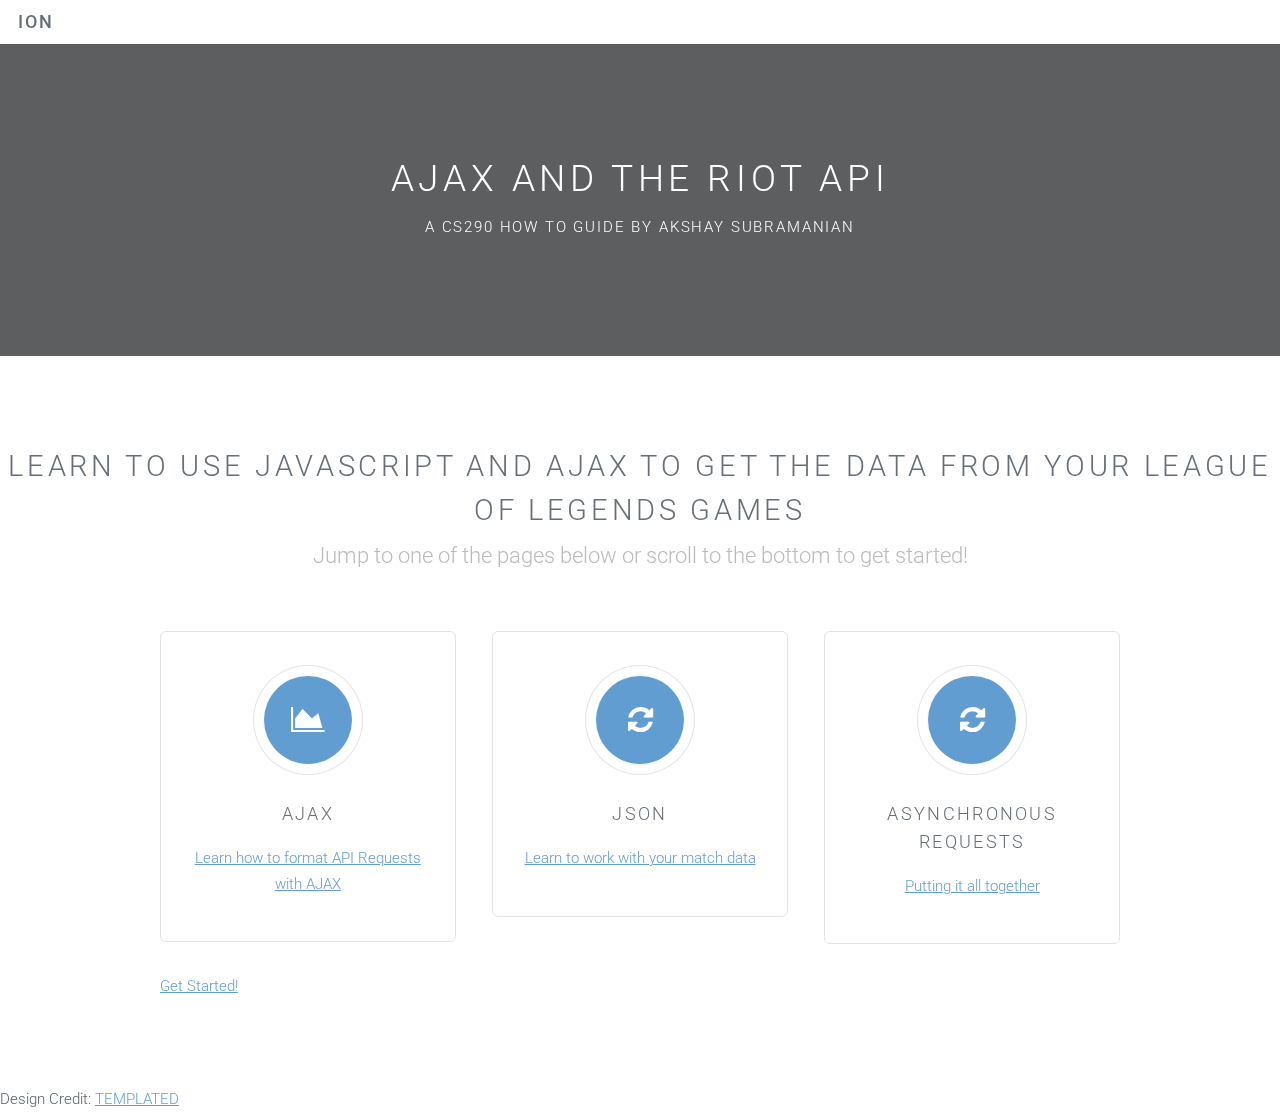
<file: index.html>
<!DOCTYPE HTML>
<!--
	Ion by TEMPLATED
	templated.co @templatedco
	Released for free under the Creative Commons Attribution 3.0 license (templated.co/license)
-->
<html>
	<head>
		<title>CS 290</title>
		<meta http-equiv="content-type" content="text/html; charset=utf-8" />
		<meta name="description" content="" />
		<meta name="keywords" content="" />
		<!--[if lte IE 8]><script src="js/html5shiv.js"></script><![endif]-->
		<script src="js/jquery.min.js"></script>
		<script src="js/skel.min.js"></script>
		<script src="js/skel-layers.min.js"></script>
		<script src="js/init.js"></script>
		<noscript>
			<link rel="stylesheet" href="css/skel.css" />
			<link rel="stylesheet" href="css/style.css" />
			<link rel="stylesheet" href="css/style-xlarge.css" />
		</noscript>
	</head>
	<body id="top">

		<!-- Header -->
			<header id="header" class="skel-layers-fixed">
				<h1><a href="#">Ion</a></h1>
				<nav id="nav">
				</nav>
			</header>

		<!-- Banner -->
			<section id="banner">
				<div class="inner">
					<h2> AJAX and the Riot API</h2>
					<h4> A CS290 How To Guide by Akshay Subramanian </h4>
				</div>
			</section>

		<!-- One -->
			<section id="one" class="wrapper style1">
				<header class="major">
					<h2>Learn to use Javascript and AJAX to get the data from your League of Legends Games</h2>
					<p>Jump to one of the pages below or scroll to the bottom to get started!</p>
				</header>
				<div class="container">
					<div class="row">
						<div class="4u">
							<section class="special box">
								<i class="icon fa-area-chart major"></i>
								<h3><a href="AJAX.html">AJAX</h3>
							<p>Learn how to format API Requests with AJAX</p>
							</section>
						</div>
						<div class="4u">
							<section class="special box">
								<i class="icon fa-refresh major"></i>
							<h3><a href="JSON.html">JSON</h3>
							<p>Learn to work with your match data</p>
							</section>
						</div>
						<div class="4u">
							<section class="special box">
								<i class="icon fa-refresh major"></i>
								<h3><a href="asynchronous.html">Asynchronous Requests</h3>
								<div>
									<p>Putting it all together</p>
								</div>
							</section>
						</div>
						<p><a href="intro.html">Get Started!</a><p>
					</div>
				</div>
			</section>
					<ul class="copyright">
						<li>Design Credit: <a href="http://templated.co">TEMPLATED</a></li>
					</ul>
				</div>
			</footer>

	</body>
</html>
</file>
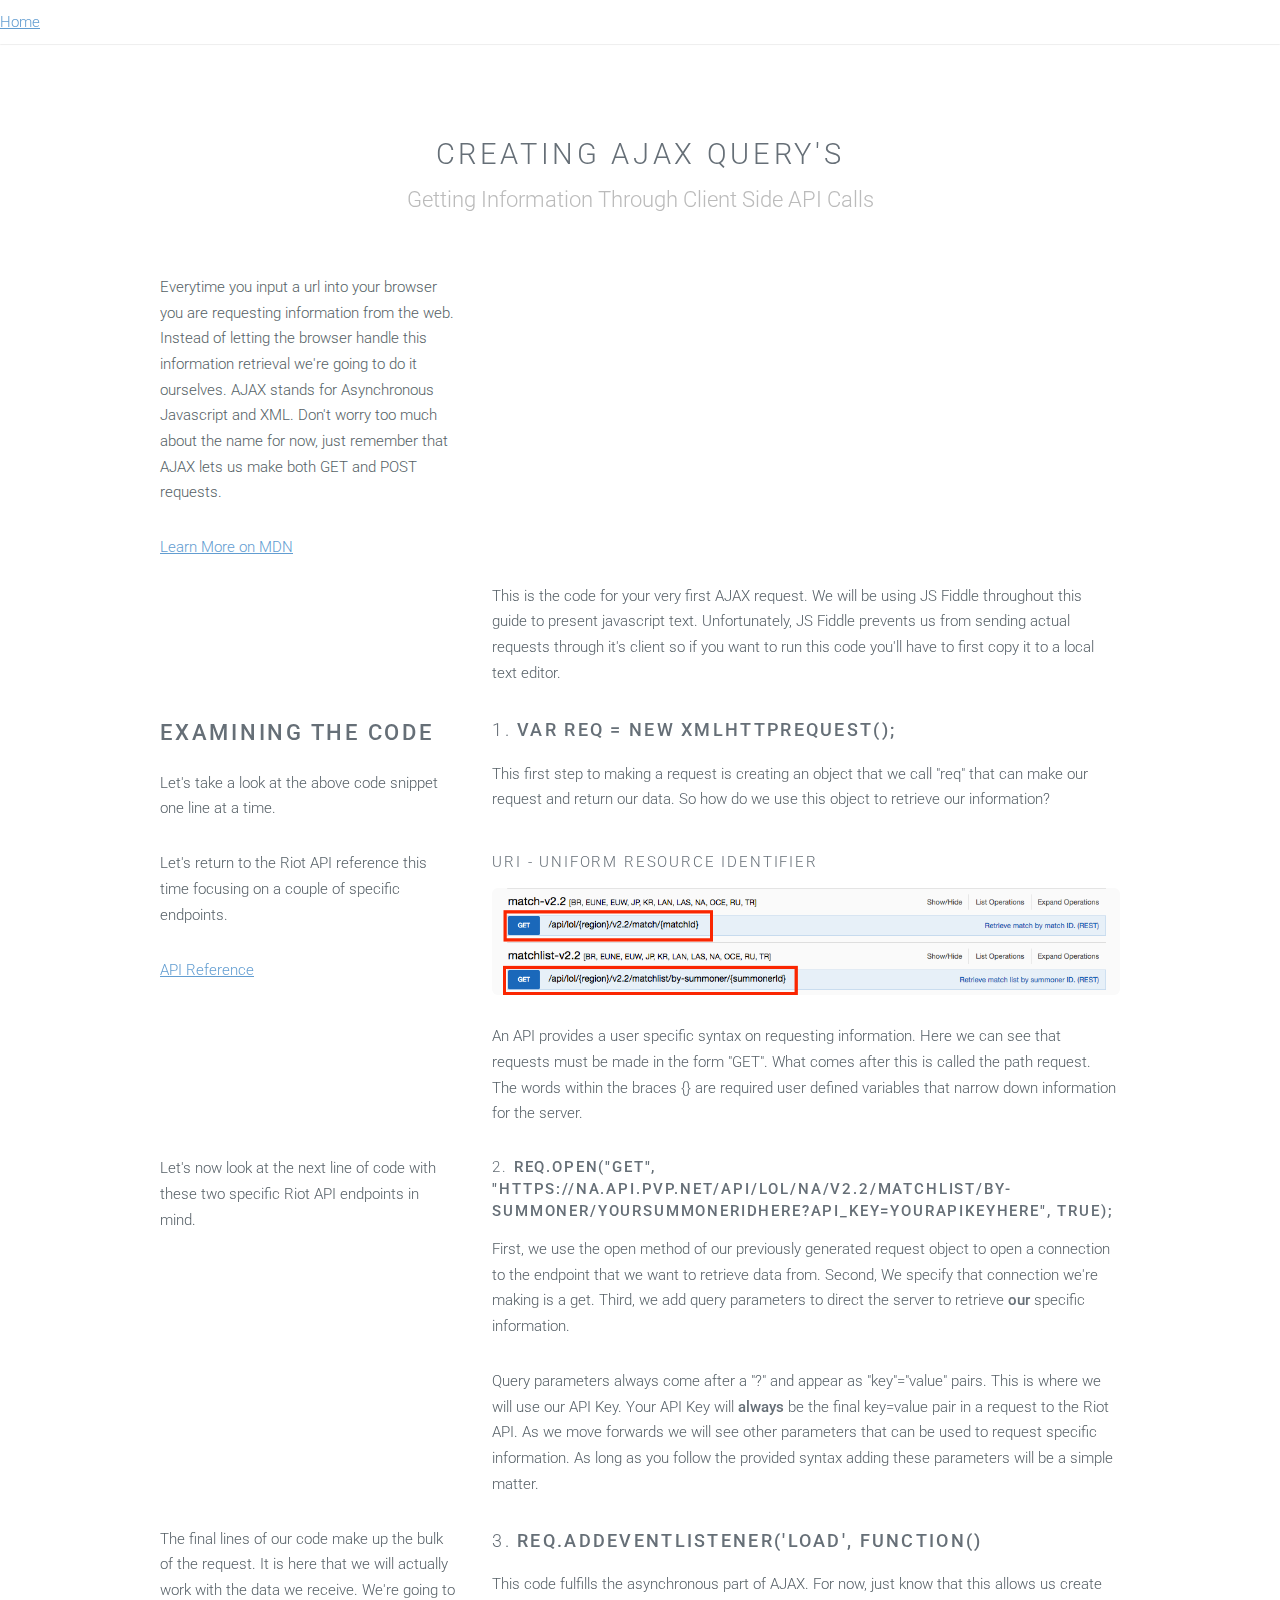
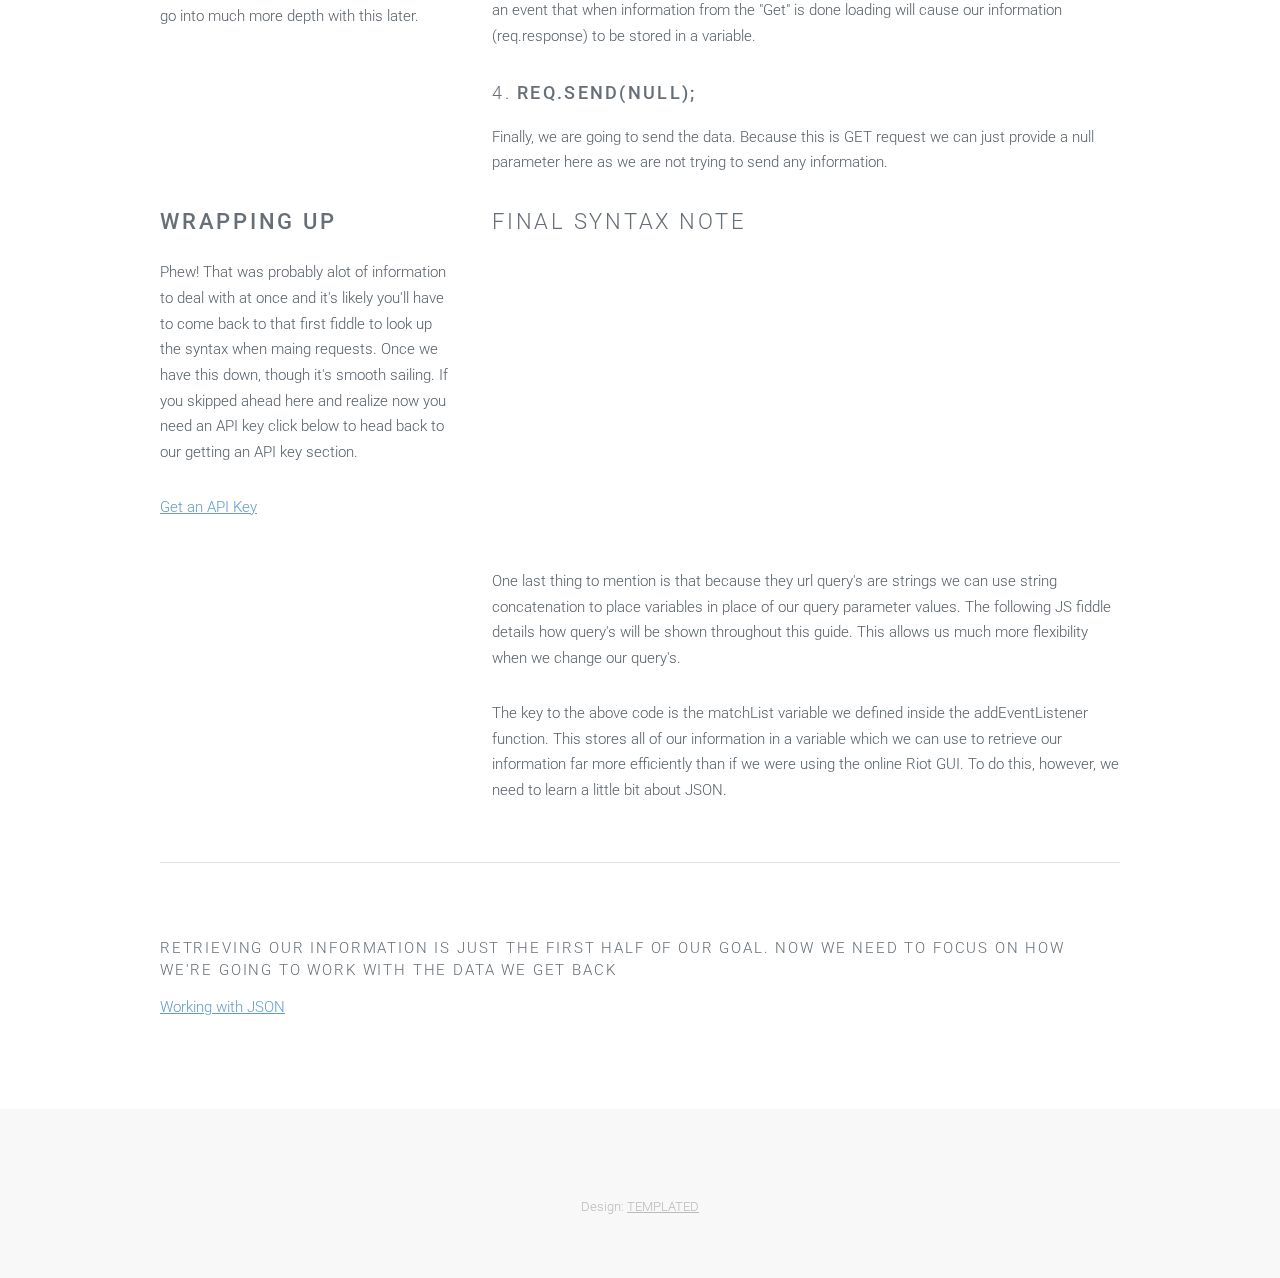
<file: AJAX.html>
<!DOCTYPE HTML>
<!--
	Ion by TEMPLATED
	templated.co @templatedco
	Released for free under the Creative Commons Attribution 3.0 license (templated.co/license)
-->
<html>
	<head>
		<title>Intro to AJAX</title>
		<meta http-equiv="content-type" content="text/html; charset=utf-8" />
		<meta name="description" content="" />
		<meta name="keywords" content="" />
		<!--[if lte IE 8]><script src="js/html5shiv.js"></script><![endif]-->
		<script src="js/jquery.min.js"></script>
		<script src="js/skel.min.js"></script>
		<script src="js/skel-layers.min.js"></script>
		<script src="js/init.js"></script>
		<noscript>
			<link rel="stylesheet" href="css/skel.css" />
			<link rel="stylesheet" href="css/style2.css" />
			<link rel="stylesheet" href="css/style-xlarge.css" />
		</noscript>
	</head>
	<body id="top">

		<!-- Header -->
			<header id="header" class="skel-layers-fixed">
				<nav id="nav">
					<ul>
						<li><a href="index.html">Home</a></li>
					</ul>
				</nav>
			</header>

		<!-- Main -->
			<section id="main" class="wrapper style1">
				<header class="major">
					<h2>Creating AJAX Query's</h2>
					<p>Getting Information Through Client Side API Calls</p>
				</header>
				<div class="container">
					<div class="row">
						<div class="4u">
							<section>
								<p> Everytime you input a url into your browser you are requesting information from the web. Instead of letting the browser handle this information retrieval we're going to do it ourselves. AJAX stands for Asynchronous Javascript and XML. Don't worry too much about the name for now, just remember that AJAX lets us make both GET and POST requests. </p>
								<ul class="actions">
									<li><a href="https://developer.mozilla.org/en-US/docs/AJAX/Getting_Started" class="button alt">Learn More on MDN</a></li>
								</ul>
							</section>
						</div>
						<div class="8u skel-cell-important">
							<section>
								<iframe width="100%" height="300" src="//jsfiddle.net/akshaysu/sbLfohmj/4/embedded/js/" allowfullscreen="allowfullscreen" frameborder="0"></iframe>
								<p> This is the code for your very first AJAX request. We will be using JS Fiddle throughout this guide to present javascript text. Unfortunately, JS Fiddle prevents us from sending actual requests through it's client so if you want to run this code you'll have to first copy it to a local text editor.</p>
							</section>
						</div>
					</div>
					<div class="row">
						<div class="4u">
							<section>
								<h2><strong>Examining the Code</strong></h2>
								<p> Let's take a look at the above code snippet one line at a time. </p>
							</section>
						</div>
						<div class="8u skel-cell-important">
							<section>
								<h3> 1. <strong>var req = new XMLHttpRequest();</strong> </h3>
								<p> This first step to making a request is creating an object that we call "req" that can make our request and return our data. So how do we use this object to retrieve our information? </p>
							</section>
						</div>
					</div>
					<div class="row">
					  <div class="4u">
					    <section>
					      <p>Let's return to the Riot API reference this time focusing on a couple of specific endpoints.</p>
					      <ul class="actions">
					        <li><a href="https://developer.riotgames.com/api/methods" class="button alt">API Reference</a></li>
					      </ul>
					    </section>
					  </div>
					  <div class="8u skel-cell-important">
					    <section>
					      <h4>URI - Uniform Resource Identifier</h4>
					      <a href="#" class="image fit"><img src="images/pathReq.jpg" alt="" /></a>
					      <p> An API provides a user specific syntax on requesting information. Here we can see that requests must be made in the form "GET". What comes after this is called the path request. The words within the braces {} are required user defined variables that narrow down information for the server. </p>
					    </section>
					  </div>
					</div>
					<div class="row">
					  <div class="4u">
					    <section>
					      <p>Let's now look at the next line of code with these two specific Riot API endpoints in mind. </p>
					    </section>
					  </div>
					  <div class="8u skel-cell-important">
					    <section>
								<h4> 2. <strong>req.open("GET", "https://na.api.pvp.net/api/lol/na/v2.2/matchlist/by-summoner/YourSummonerIDHere?api_key=YourAPIKeyHere", true);</strong> </h4>
					      <p> First, we use the open method of our previously generated request object to open a connection to the endpoint that we want to retrieve data from. Second, We specify that connection we're making is a get. Third, we add query parameters to direct the server to retrieve <strong>our</strong> specific information. </p>
								<p> Query parameters always come after a "?" and appear as "key"="value" pairs. This is where we will use our API Key. Your API Key will <strong> always </strong> be the final key=value pair in a request to the Riot API. As we move forwards we will see other parameters that can be used to request specific information. As long as you follow the provided syntax adding these parameters will be a simple matter. </p>
					    </section>
					  </div>
					</div>
					<div class="row">
					  <div class="4u">
					    <section>
					      <p> The final lines of our code make up the bulk of the request. It is here that we will actually work with the data we receive. We're going to go into much more depth with this later. </p>
					    </section>
					  </div>
					  <div class="8u skel-cell-important">
					    <section>
								<h3> 3. <strong>req.addEventListener('load', function()</strong> </h3>
					      <p> This code fulfills the asynchronous part of AJAX. For now, just know that this allows us create an event that when information from the "Get" is done loading will cause our information (req.response) to be stored in a variable. </p>
								<h3> 4. <strong>req.send(null);</strong> </h3>
								<p> Finally, we are going to send the data. Because this is GET request we can just provide a null parameter here as we are not trying to send any information.</p>
					    </section>
					  </div>
					</div>
					<div class="row">
					  <div class="4u">
					    <section>
								<h2><strong>Wrapping Up</strong></h2>
					      <p>Phew! That was probably alot of information to deal with at once and it's likely you'll have to come back to that first fiddle to look up the syntax when maing requests. Once we have this down, though it's smooth sailing. If you skipped ahead here and realize now you need an API key click below to head back to our getting an API key section.</p>
					      <ul class="actions">
					        <li><a href="APIkey.html" class="button alt">Get an API Key</a></li>
					      </ul>
					    </section>
					  </div>
					  <div class="8u skel-cell-important">
					    <section>
					      <h2> Final Syntax Note</h2>
								<iframe width="100%" height="300" src="//jsfiddle.net/akshaysu/jLdgoLg5/2/embedded/js/" allowfullscreen="allowfullscreen" frameborder="0"></iframe>
								<p> One last thing to mention is that because they url query's are strings we can use string concatenation to place variables in place of our query parameter values. The following JS fiddle details how query's will be shown throughout this guide. This allows us much more flexibility when we change our query's.</p>
							        <p> The key to the above code is the matchList variable we defined inside the addEventListener function. This stores all of our information in a variable which we can use to retrieve our information far more efficiently than if we were using the online Riot GUI. To do this, however, we need to learn a little bit about JSON. </p>  
						  </section>
					  </div>
					</div>
				<!-- Insert new blocks above here -->
				<hr class="major" />
				<div class="row">
					<h4> Retrieving our information is just the first half of our goal. Now we need to focus on how we're going to work with the data we get back</h4>
					<p><a href="JSON.html">Working with JSON</a><p>
				</div>
			</section>

		<!-- Footer -->
			<footer id="footer">
				<div class="container">
					<div class="row double">
						<div class="6u">
							<div class="row collapse-at-2">
								<div class="6u">
								</div>
							</div>
						</div>

					</div>
					<ul class="copyright">
						<li>Design: <a href="http://templated.co">TEMPLATED</a></li>
					</ul>
				</div>
			</footer>

	</body>
</html>
</file>
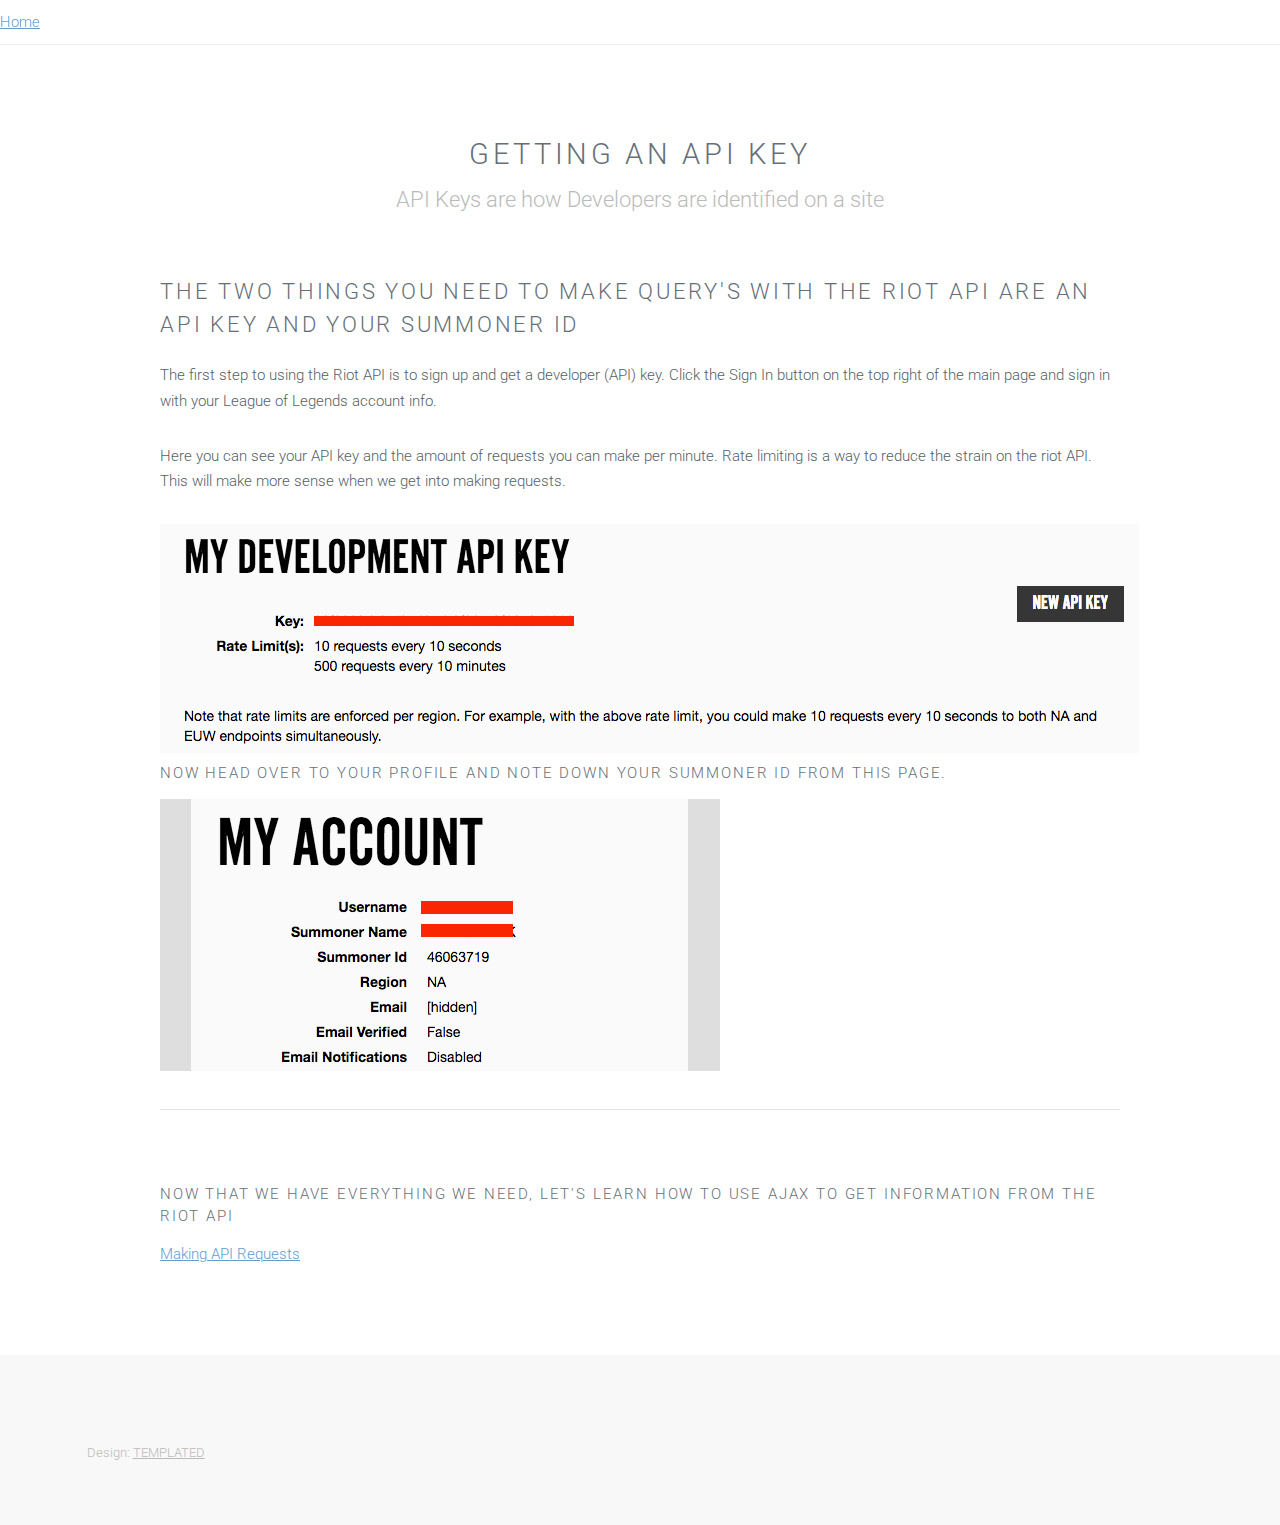
<file: APIkey.html>
<!DOCTYPE HTML>
<!--
	Ion by TEMPLATED
	templated.co @templatedco
	Released for free under the Creative Commons Attribution 3.0 license (templated.co/license)
-->
<html>
	<head>
		<title> Riot API KEY</title>
		<meta http-equiv="content-type" content="text/html; charset=utf-8" />
		<meta name="description" content="" />
		<meta name="keywords" content="" />
		<!--[if lte IE 8]><script src="js/html5shiv.js"></script><![endif]-->
		<script src="js/jquery.min.js"></script>
		<script src="js/skel.min.js"></script>
		<script src="js/skel-layers.min.js"></script>
		<script src="js/init.js"></script>
		<noscript>
			<link rel="stylesheet" href="css/skel.css" />
			<link rel="stylesheet" href="css/style.css" />
			<link rel="stylesheet" href="css/style-xlarge.css" />
		</noscript>
	</head>
	<body id="top">

		<!-- Header -->
			<header id="header" class="skel-layers-fixed">
				<nav id="nav">
					<ul>
						<li><a href="index.html">Home</a></li>
					</ul>
				</nav>
			</header>

		<!-- Main -->
			<section id="main" class="wrapper style1">
				<header class="major">
					<h2>Getting an API Key</h2>
					<p>API Keys are how Developers are identified on a site </p>
				</header>
				<div class="container">
					<section>
						<h2> The two things you need to make query's with the Riot API are an API key and your Summoner ID </h2>
						<p> The first step to using the Riot API is to sign up and get a developer (API) key. Click the Sign In button on the top right of the main page and sign in with your League of Legends account info. </p>
						<p> Here you can see your API key and the amount of requests you can make per minute. Rate limiting is a way to reduce the strain on the riot API. This will make more sense when we get into making requests.</p>
						<a href="#" ><img src="images/myAPIkey.jpg" alt="" /></a>
						<h4> Now head over to your profile and note down your summoner ID from this page. </h4>
						<a href="#" ><img src="images/account.jpg" alt="" /></a>
					</section>
					<hr class="major" />
					<div class="row">
						<h4> Now that we have everything we need, let's learn how to use AJAX to get information from the Riot API </h4>
					  <p><a href="AJAX.html">Making API Requests</a><p>
					</div>
				</div>
			</section>

		<!-- Footer -->
			<footer id="footer">
				<div class="container">
					<div class="row double">
						<div class="6u">
							<div class="row collapse-at-2">
								<div class="6u">
							</div>
						</div>
					</div>
					<ul class="copyright">
						<li>Design: <a href="http://templated.co">TEMPLATED</a></li>
					</ul>
				</div>
			</footer>

	</body>
</html>
</file>
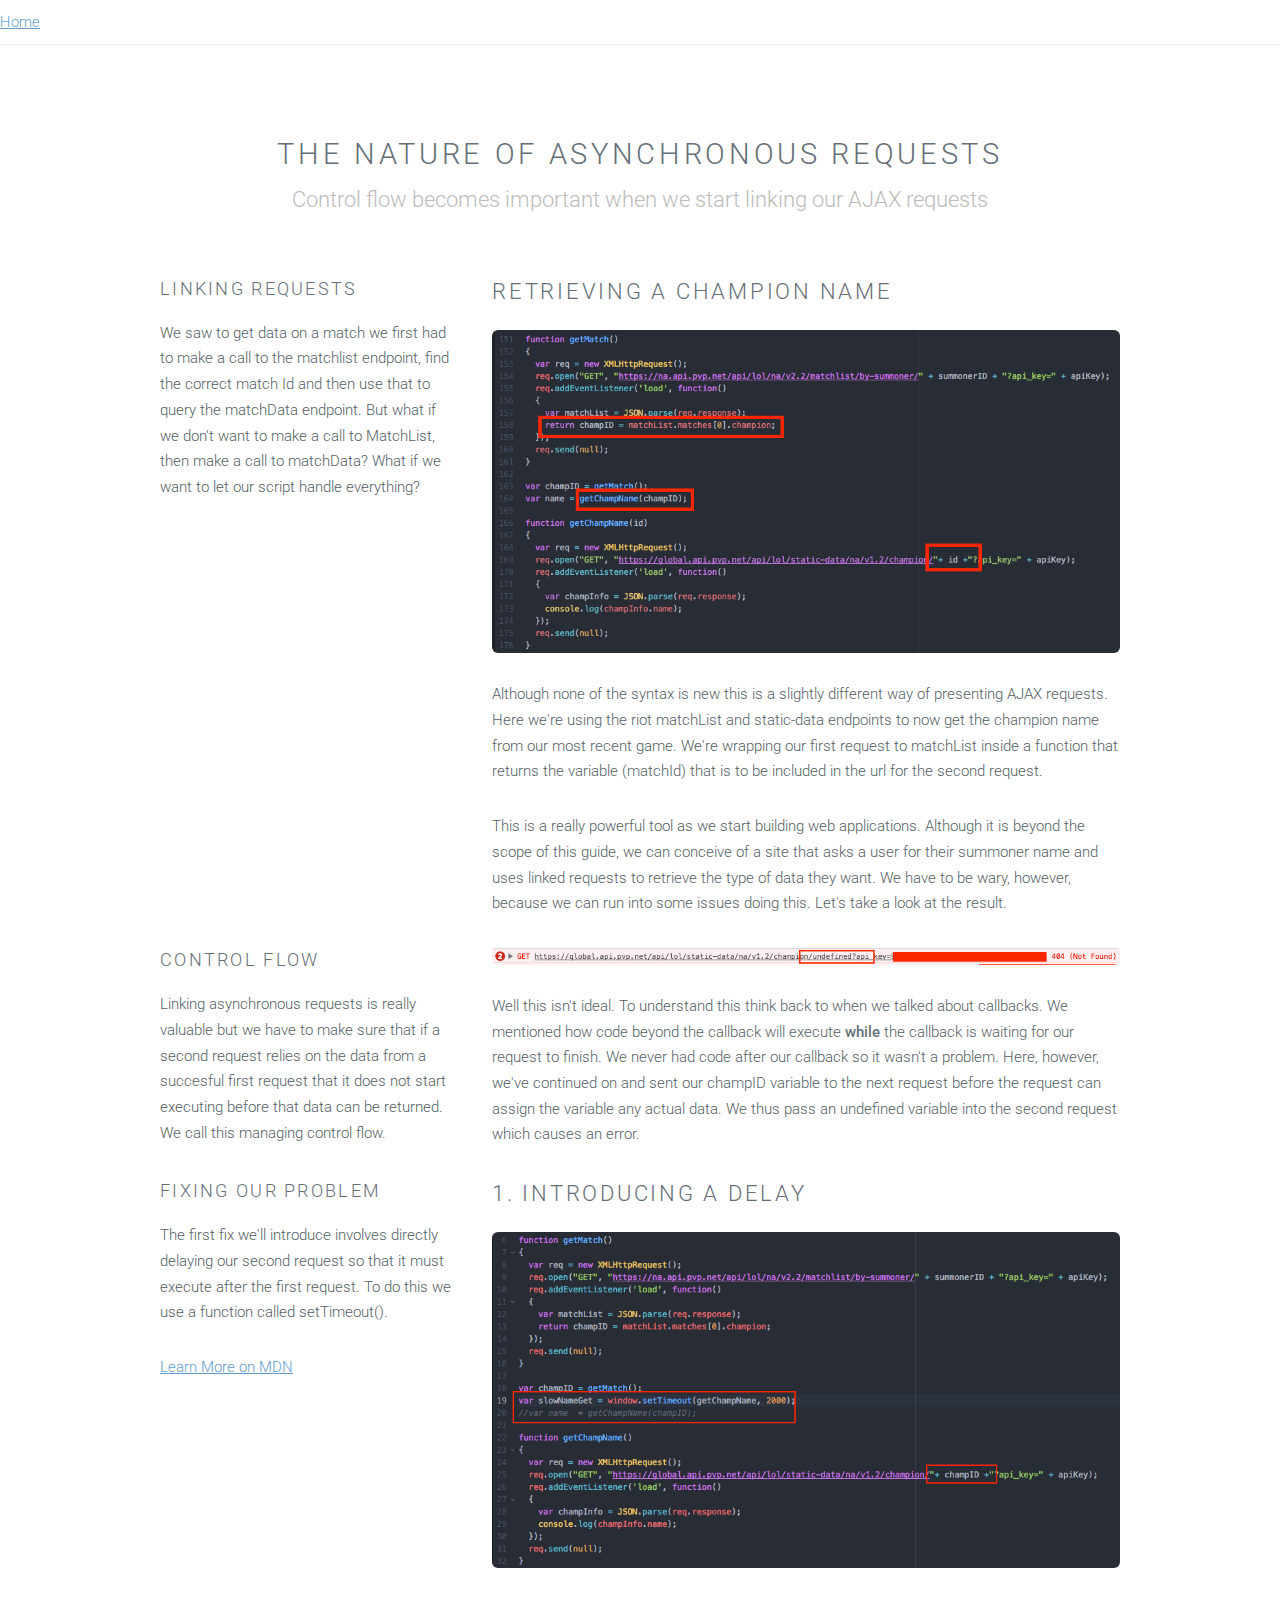
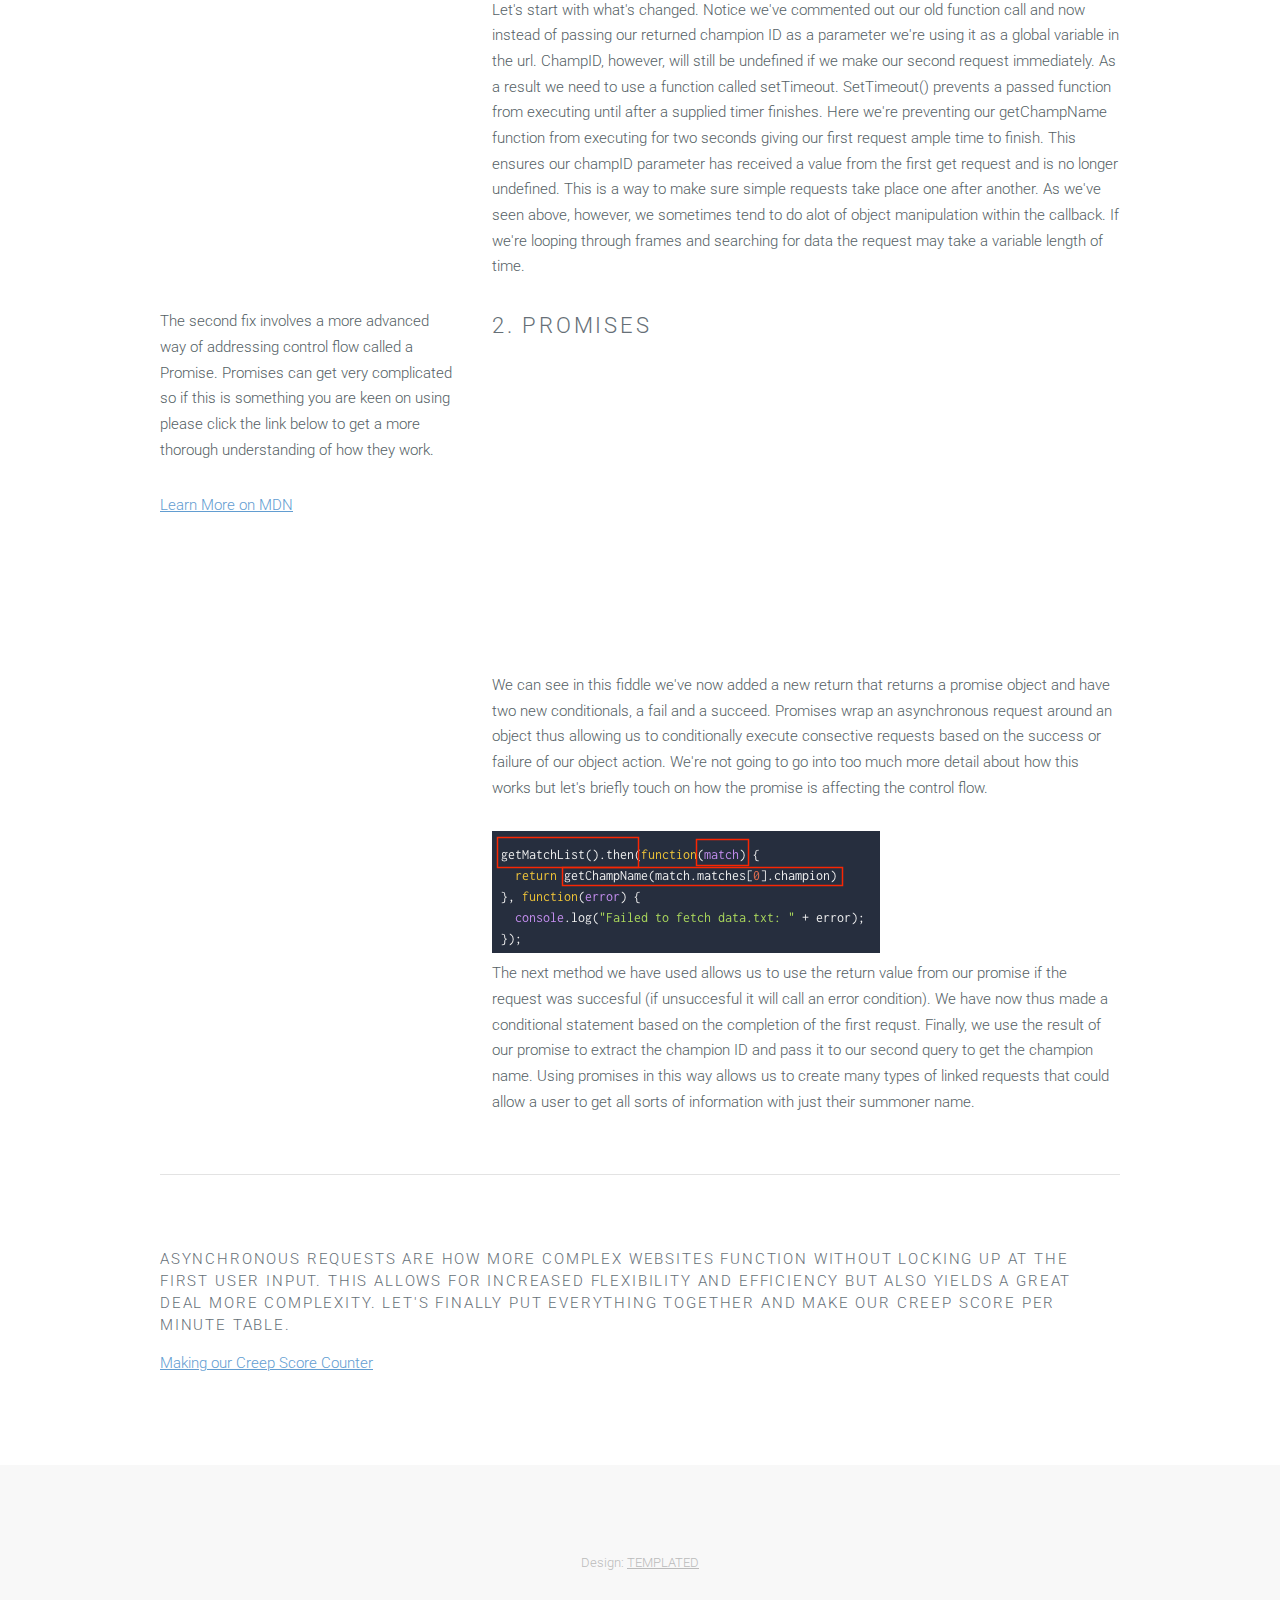
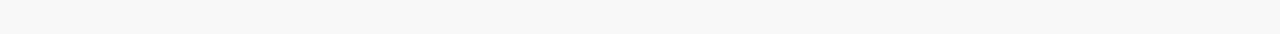
<file: asynchronous.html>
<!DOCTYPE HTML>
<!--
	Ion by TEMPLATED
	templated.co @templatedco
	Released for free under the Creative Commons Attribution 3.0 license (templated.co/license)
-->
<html>
	<head>
		<title>Async Requests</title>
		<meta http-equiv="content-type" content="text/html; charset=utf-8" />
		<meta name="description" content="" />
		<meta name="keywords" content="" />
		<!--[if lte IE 8]><script src="js/html5shiv.js"></script><![endif]-->
		<script src="js/jquery.min.js"></script>
		<script src="js/skel.min.js"></script>
		<script src="js/skel-layers.min.js"></script>
		<script src="js/init.js"></script>
		<noscript>
			<link rel="stylesheet" href="css/skel.css" />
			<link rel="stylesheet" href="css/style.css" />
			<link rel="stylesheet" href="css/style-xlarge.css" />
		</noscript>
	</head>
	<body id="top">

		<!-- Header -->
			<header id="header" class="skel-layers-fixed">
				<nav id="nav">
					<ul>
						<li><a href="index.html">Home</a></li>
					</ul>
				</nav>
			</header>

		<!-- Main -->
			<section id="main" class="wrapper style1">
				<header class="major">
					<h2>The Nature of Asynchronous Requests</h2>
					<p>Control flow becomes important when we start linking our AJAX requests</p>
				</header>
				<div class="container">
					<div class="row">
					  <div class="4u">
					    <section>
					      <h3>Linking Requests</h3>
					      <p>We saw to get data on a match we first had to make a call to the matchlist endpoint, find the correct match Id and then use that to query the matchData endpoint.  But what if we don't want to make a call to MatchList, then make a call to matchData? What if we want to let our script handle everything?</p>
					    </section>
					  </div>
					  <div class="8u skel-cell-important">
					    <section>
					      <h2>Retrieving A Champion Name</h2>
					      <a href="#" class="image fit"><img src="images/asyncwrong.jpg" alt="" /></a>
					      <p> Although none of the syntax is new this is a slightly different way of presenting AJAX requests. Here we're using the riot matchList and static-data endpoints to now get the champion name from our most recent game. We're wrapping our first request to matchList inside a function that returns the variable (matchId) that is to be included in the url for the second request. </p>
								<p> This is a really powerful tool as we start building web applications. Although it is beyond the scope of this guide, we can conceive of a site that asks a user for their summoner name and uses linked requests to retrieve the type of data they want. We have to be wary, however, because we can run into some issues doing this. Let's take a look at the result. </p>
					    </section>
					  </div>
					</div>
					<div class="row">
					  <div class="4u">
					    <section>
					      <h3> Control Flow</h3>
					      <p> Linking asynchronous requests is really valuable but we have to make sure that if a second request relies on the data from a succesful first request that it does not start executing before that data can be returned. We call this managing control flow. </p>
					    </section>
					  </div>
					  <div class="8u skel-cell-important">
					    <section>
					      <a href="#" class="image fit"><img src="images/badreq.png" alt="" /></a>
					      <p> Well this isn't ideal. To understand this think back to when we talked about callbacks. We mentioned how code beyond the callback will execute <strong> while </strong> the callback is waiting for our request to finish. We never had code after our callback so it wasn't a problem. Here, however, we've continued on and sent our champID variable to the next request before the request can assign the variable any actual data. We thus pass an undefined variable into the second request which causes an error.</p>
					    </section>
					  </div>
					</div>
					<div class="row">
					  <div class="4u">
					    <section>
					      <h3>Fixing our Problem</h3>
					      <p> The first fix we'll introduce involves directly delaying our second request so that it must execute after the first request. To do this we use a function called setTimeout(). </p>
					      <ul class="actions">
					        <li><a href="https://developer.mozilla.org/en-US/docs/Web/API/WindowOrWorkerGlobalScope/setTimeout" class="button alt">Learn More on MDN</a></li>
					      </ul>
					    </section>
					  </div>
					  <div class="8u skel-cell-important">
					    <section>
					      <h2>1. Introducing a Delay</h2>
					      <a href="#" class="image fit"><img src="images/delayreq.jpg" alt="" /></a>
					      <p> Let's start with what's changed. Notice we've commented out our old function call and now instead of passing our returned champion ID as a parameter we're using it as a global variable in the url. ChampID, however, will still be undefined if we make our second request immediately. As a result we need to use a function called setTimeout. SetTimeout() prevents a passed function from executing until after a supplied timer finishes. Here we're preventing our getChampName function from executing for two seconds giving our first request ample time to finish. This ensures our champID parameter has received a value from the first get request and is no longer undefined. This is a way to make sure simple requests take place one after another. As we've seen above, however, we sometimes tend to do alot of object manipulation within the callback. If we're looping through frames and searching for data the request may take a variable length of time. </p>
					    </section>
					  </div>
					</div>
					<div class="row">
					  <div class="4u">
					    <section>
					      <p> The second fix involves a more advanced way of addressing control flow called a Promise. Promises can get very complicated so if this is something you are keen on using please click the link below to get a more thorough understanding of how they work.</p>
					      <ul class="actions">
					        <li><a href="https://developer.mozilla.org/en-US/docs/Web/JavaScript/Reference/Global_Objects/Promise" class="button alt">Learn More on MDN</a></li>
					      </ul>
					    </section>
					  </div>
					  <div class="8u skel-cell-important">
					    <section>
					      <h2>2. Promises </h2>
								  <iframe width="100%" height="300" src="//jsfiddle.net/akshaysu/q6uzk4rn/embedded/js/" allowfullscreen="allowfullscreen" frameborder="0"></iframe>
									<p> We can see in this fiddle we've now added a new return that returns a promise object and have two new conditionals, a fail and a succeed. Promises wrap an asynchronous request around an object thus allowing us to conditionally execute consective requests based on the success or failure of our object action. We're not going to go into too much more detail about how this works but let's briefly touch on how the promise is affecting the control flow. </p>
									<a href="#" ><img src="images/then.jpg" alt="" /></a>
									<p> The next method we have used allows us to use the return value from our promise if the request was succesful (if unsuccesful it will call an error condition). We have now thus made a conditional statement based on the completion of the first requst. Finally, we use the result of our promise to extract the champion ID and pass it to our second query to get the champion name. Using promises in this way allows us to create many types of linked requests that could allow a user to get all sorts of information with just their summoner name. </p>
					    </section>
					  </div>
					</div>

					<!-- Insert new blocks above here -->
					<hr class="major" />
					<div class="row">
						<h4> Asynchronous requests are how more complex websites function without locking up at the first user input. This allows for increased flexibility and efficiency but also yields a great deal more complexity. Let's finally put everything together and make our creep score per minute table.</h4>
						<p><a href="finish.html">Making our Creep Score Counter</a></p>
					</div>
				</div>
			</section>

		<!-- Footer -->
			<footer id="footer">
				<div class="container">
					<div class="row double">
						<div class="6u">
							<div class="row collapse-at-2">
								<div class="6u">
								</div>
							</div>
						</div>

					</div>
					<ul class="copyright">
						<li>Design: <a href="http://templated.co">TEMPLATED</a></li>
					</ul>
				</div>
			</footer>

	</body>
</html>
</file>
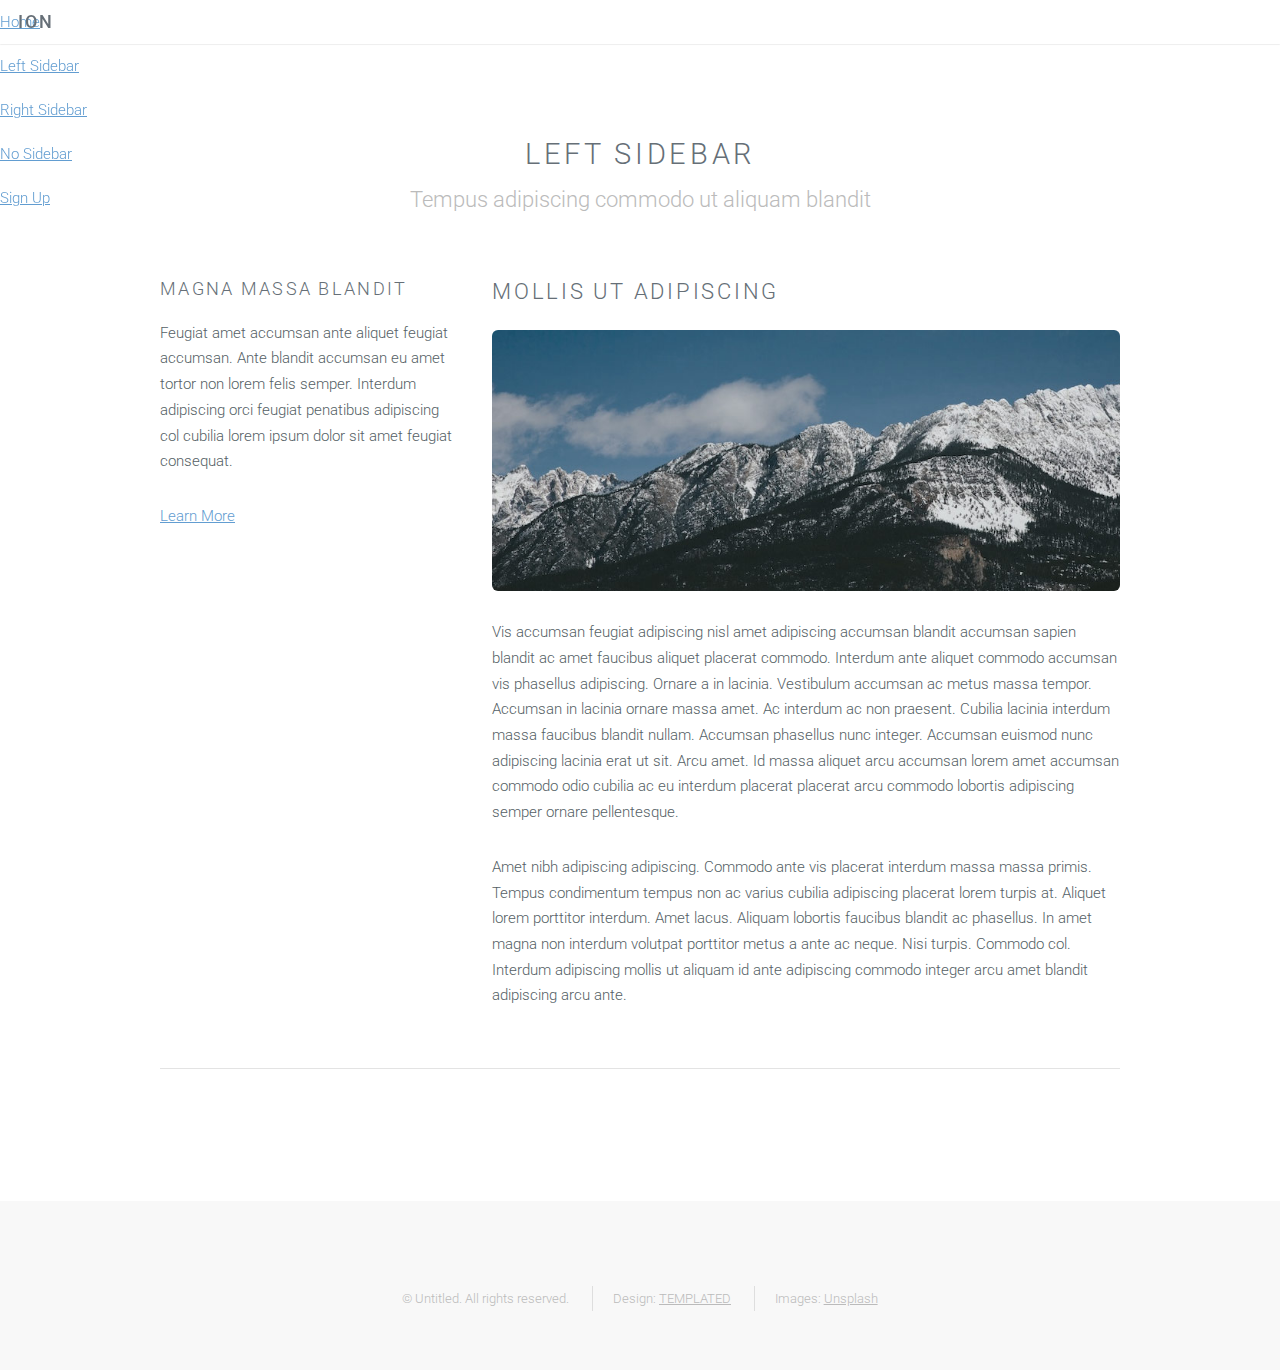
<file: BaseContentPage.html>
<!DOCTYPE HTML>
<!--
	Ion by TEMPLATED
	templated.co @templatedco
	Released for free under the Creative Commons Attribution 3.0 license (templated.co/license)
-->
<html>
	<head>
		<title>basePage-Left</title>
		<meta http-equiv="content-type" content="text/html; charset=utf-8" />
		<meta name="description" content="" />
		<meta name="keywords" content="" />
		<!--[if lte IE 8]><script src="js/html5shiv.js"></script><![endif]-->
		<script src="js/jquery.min.js"></script>
		<script src="js/skel.min.js"></script>
		<script src="js/skel-layers.min.js"></script>
		<script src="js/init.js"></script>
		<noscript>
			<link rel="stylesheet" href="css/skel.css" />
			<link rel="stylesheet" href="css/style.css" />
			<link rel="stylesheet" href="css/style-xlarge.css" />
		</noscript>
	</head>
	<body id="top">

		<!-- Header -->
			<header id="header" class="skel-layers-fixed">
				<h1><a href="#">Ion</a></h1>
				<nav id="nav">
					<ul>
						<li><a href="index.html">Home</a></li>
						<li><a href="left-sidebar.html">Left Sidebar</a></li>
						<li><a href="right-sidebar.html">Right Sidebar</a></li>
						<li><a href="no-sidebar.html">No Sidebar</a></li>
						<li><a href="#" class="button special">Sign Up</a></li>
					</ul>
				</nav>
			</header>

		<!-- Main -->
			<section id="main" class="wrapper style1">
				<header class="major">
					<h2>Left Sidebar</h2>
					<p>Tempus adipiscing commodo ut aliquam blandit</p>
				</header>
				<div class="container">
					<div class="row">
						<div class="4u">
							<section>
								<h3>Magna massa blandit</h3>
								<p>Feugiat amet accumsan ante aliquet feugiat accumsan. Ante blandit accumsan eu amet tortor non lorem felis semper. Interdum adipiscing orci feugiat penatibus adipiscing col cubilia lorem ipsum dolor sit amet feugiat consequat.</p>
								<ul class="actions">
									<li><a href="#" class="button alt">Learn More</a></li>
								</ul>
							</section>
						</div>
						<div class="8u skel-cell-important">
							<section>
								<h2>Mollis ut adipiscing</h2>
								<a href="#" class="image fit"><img src="images/pic03.jpg" alt="" /></a>
								<p>Vis accumsan feugiat adipiscing nisl amet adipiscing accumsan blandit accumsan sapien blandit ac amet faucibus aliquet placerat commodo. Interdum ante aliquet commodo accumsan vis phasellus adipiscing. Ornare a in lacinia. Vestibulum accumsan ac metus massa tempor. Accumsan in lacinia ornare massa amet. Ac interdum ac non praesent. Cubilia lacinia interdum massa faucibus blandit nullam. Accumsan phasellus nunc integer. Accumsan euismod nunc adipiscing lacinia erat ut sit. Arcu amet. Id massa aliquet arcu accumsan lorem amet accumsan commodo odio cubilia ac eu interdum placerat placerat arcu commodo lobortis adipiscing semper ornare pellentesque.</p>
								<p>Amet nibh adipiscing adipiscing. Commodo ante vis placerat interdum massa massa primis. Tempus condimentum tempus non ac varius cubilia adipiscing placerat lorem turpis at. Aliquet lorem porttitor interdum. Amet lacus. Aliquam lobortis faucibus blandit ac phasellus. In amet magna non interdum volutpat porttitor metus a ante ac neque. Nisi turpis. Commodo col. Interdum adipiscing mollis ut aliquam id ante adipiscing commodo integer arcu amet blandit adipiscing arcu ante.</p>
							</section>
						</div>
					</div>
					<hr class="major" />
					<div class="row">
					</div>
				</div>
			</section>

		<!-- Footer -->
			<footer id="footer">
				<div class="container">
					<div class="row double">
						<div class="6u">
							<div class="row collapse-at-2">
								<div class="6u">
								</div>
							</div>
						</div>

					</div>
					<ul class="copyright">
						<li>&copy; Untitled. All rights reserved.</li>
						<li>Design: <a href="http://templated.co">TEMPLATED</a></li>
						<li>Images: <a href="http://unsplash.com">Unsplash</a></li>
					</ul>
				</div>
			</footer>

	</body>
</html>
</file>
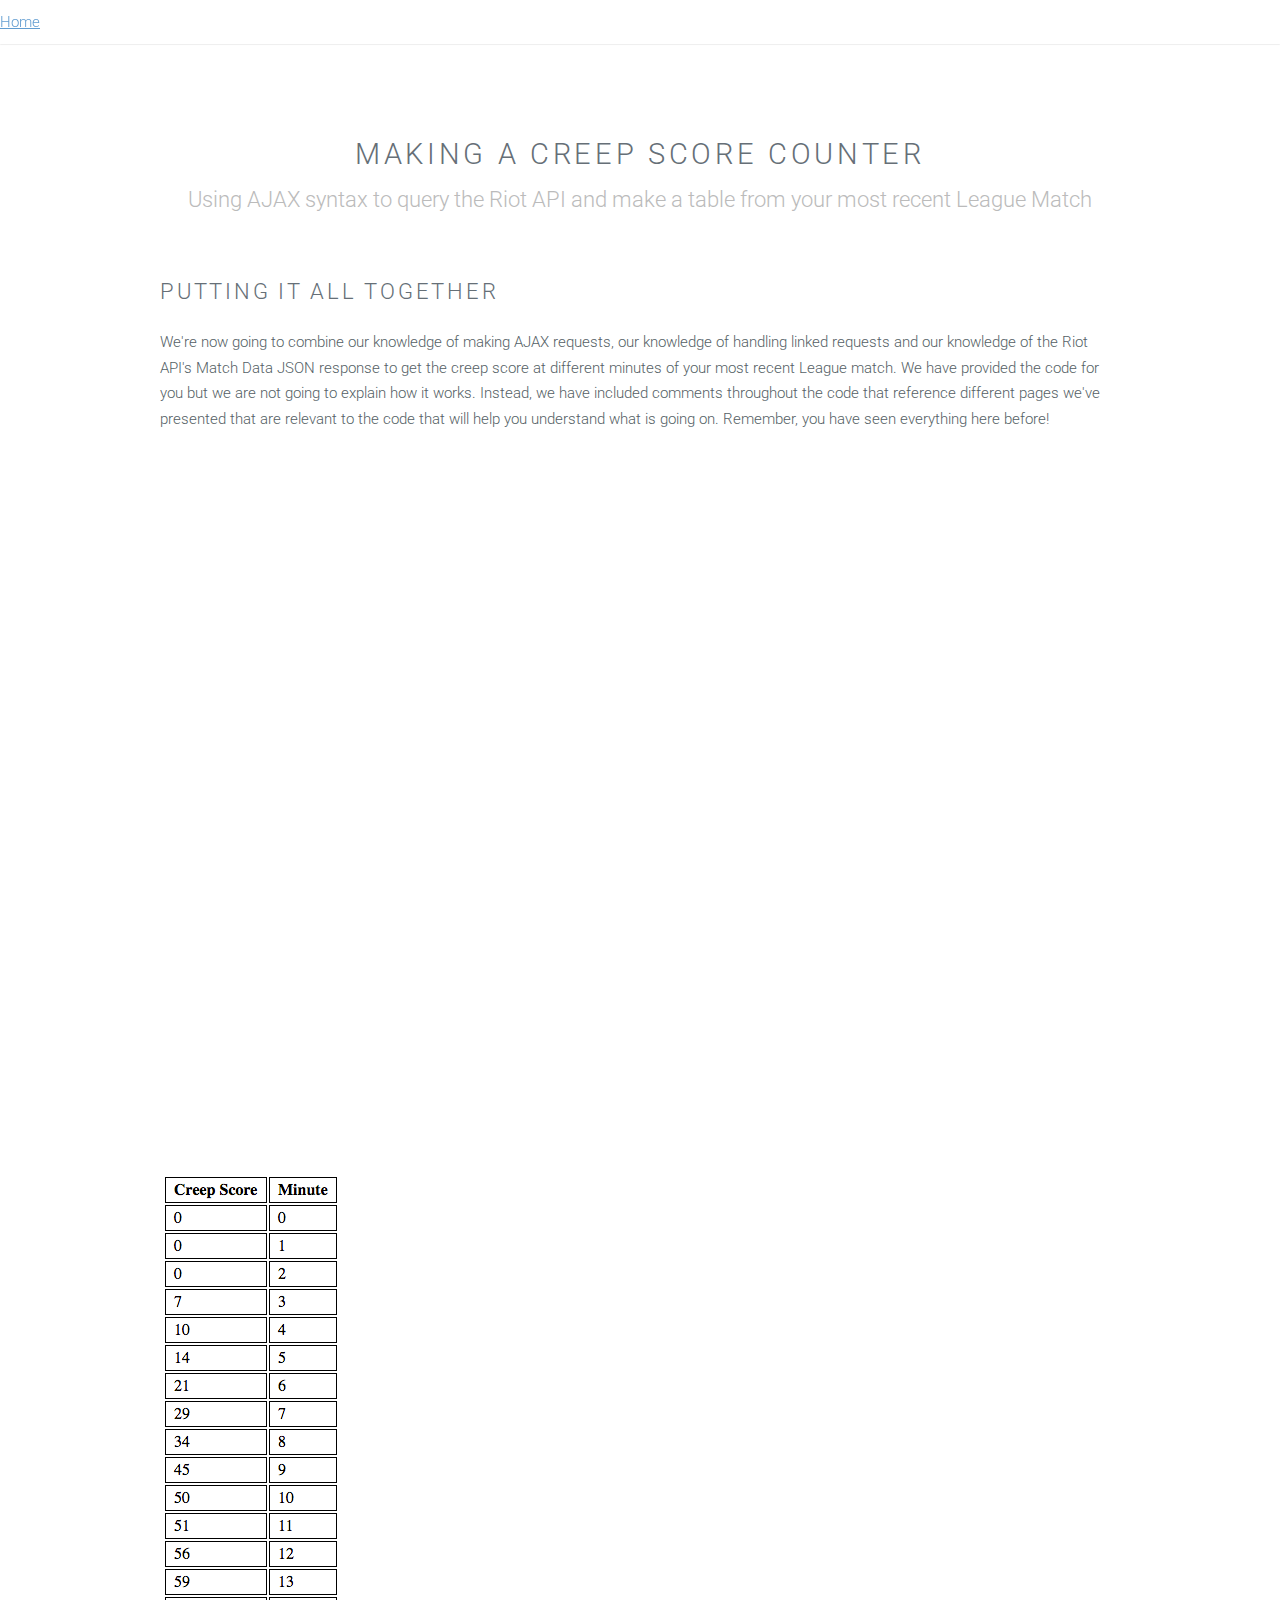
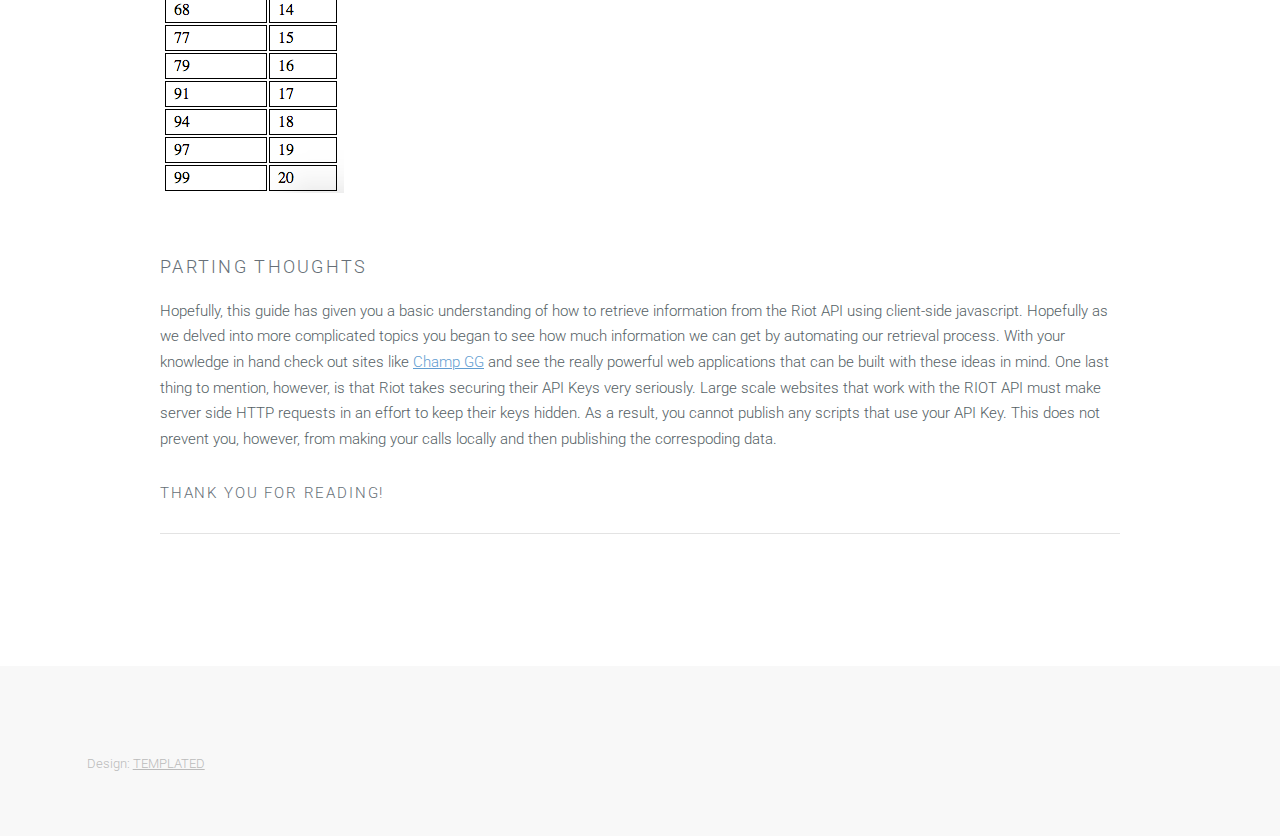
<file: finish.html>
<!DOCTYPE HTML>
<!--
	Ion by TEMPLATED
	templated.co @templatedco
	Released for free under the Creative Commons Attribution 3.0 license (templated.co/license)
-->
<html>
	<head>
		<title>Finish</title>
		<meta http-equiv="content-type" content="text/html; charset=utf-8" />
		<meta name="description" content="" />
		<meta name="keywords" content="" />
		<!--[if lte IE 8]><script src="js/html5shiv.js"></script><![endif]-->
		<script src="js/jquery.min.js"></script>
		<script src="js/skel.min.js"></script>
		<script src="js/skel-layers.min.js"></script>
		<script src="js/init.js"></script>
		<noscript>
			<link rel="stylesheet" href="css/skel.css" />
			<link rel="stylesheet" href="css/style.css" />
			<link rel="stylesheet" href="css/style-xlarge.css" />
		</noscript>
	</head>
	<body id="top">

		<!-- Header -->
			<header id="header" class="skel-layers-fixed">
				<nav id="nav">
					<ul>
						<li><a href="index.html">Home</a></li>
					</ul>
				</nav>
			</header>

		<!-- Main -->
			<section id="main" class="wrapper style1">
				<header class="major">
					<h2>Making a Creep Score Counter</h2>
					<p>Using AJAX syntax to query the Riot API and make a table from your most recent League Match</p>
				</header>
				<div class="container">
					<section>
						<h2>Putting it all together</h2>
						<p> We're now going to combine our knowledge of making AJAX requests, our knowledge of handling linked requests and our knowledge of the Riot API's Match Data JSON response to get the creep score at different minutes of your most recent League match. We have provided the code for you but  we are not going to explain how it works. Instead, we have included comments throughout the code that reference different pages we've presented that are relevant to the code that will help you understand what is going on. Remember, you have seen everything here before! </p>
						<iframe width="100%" height="700" src="//jsfiddle.net/akshaysu/jvs95Lrh/embedded/js/" allowfullscreen="allowfullscreen" frameborder="0"></iframe>
						<a href="#" ><img src="images/table.jpg" alt="" /></a>
						<br />
						<br />
						<br />
						<h3> Parting Thoughts </h3>
						<p> Hopefully, this guide has given you a basic understanding of how to retrieve information from the Riot API using client-side javascript. Hopefully as we delved into more complicated topics you began to see how much information we can get by automating our retrieval process. With your knowledge in hand check out sites like <a href ="https://www.champion.gg/">Champ GG</a> and see the really powerful web applications that can be built with these ideas in mind. One last thing to mention, however, is that Riot takes securing their API Keys very seriously. Large scale websites that work with the RIOT API must make server side HTTP requests in an effort to keep their keys hidden. As a result, you cannot publish any scripts that use your API Key. This does not prevent you, however, from making your calls locally and then publishing the correspoding data. </p>
						<h4> Thank you for reading! </h4>
					</section>
					<hr class="major" />
					<div class="row">
						<div class="6u">
						</div>
						<div class="6u">
						</div>
					</div>
				</div>
			</section>

		<!-- Footer -->
			<footer id="footer">
				<div class="container">
					<div class="row double">
						<div class="6u">
							<div class="row collapse-at-2">
								<div class="6u">
							</div>
						</div>
					</div>
					<ul class="copyright">
						<li>Design: <a href="http://templated.co">TEMPLATED</a></li>
					</ul>
				</div>
			</footer>

	</body>
</html>
</file>
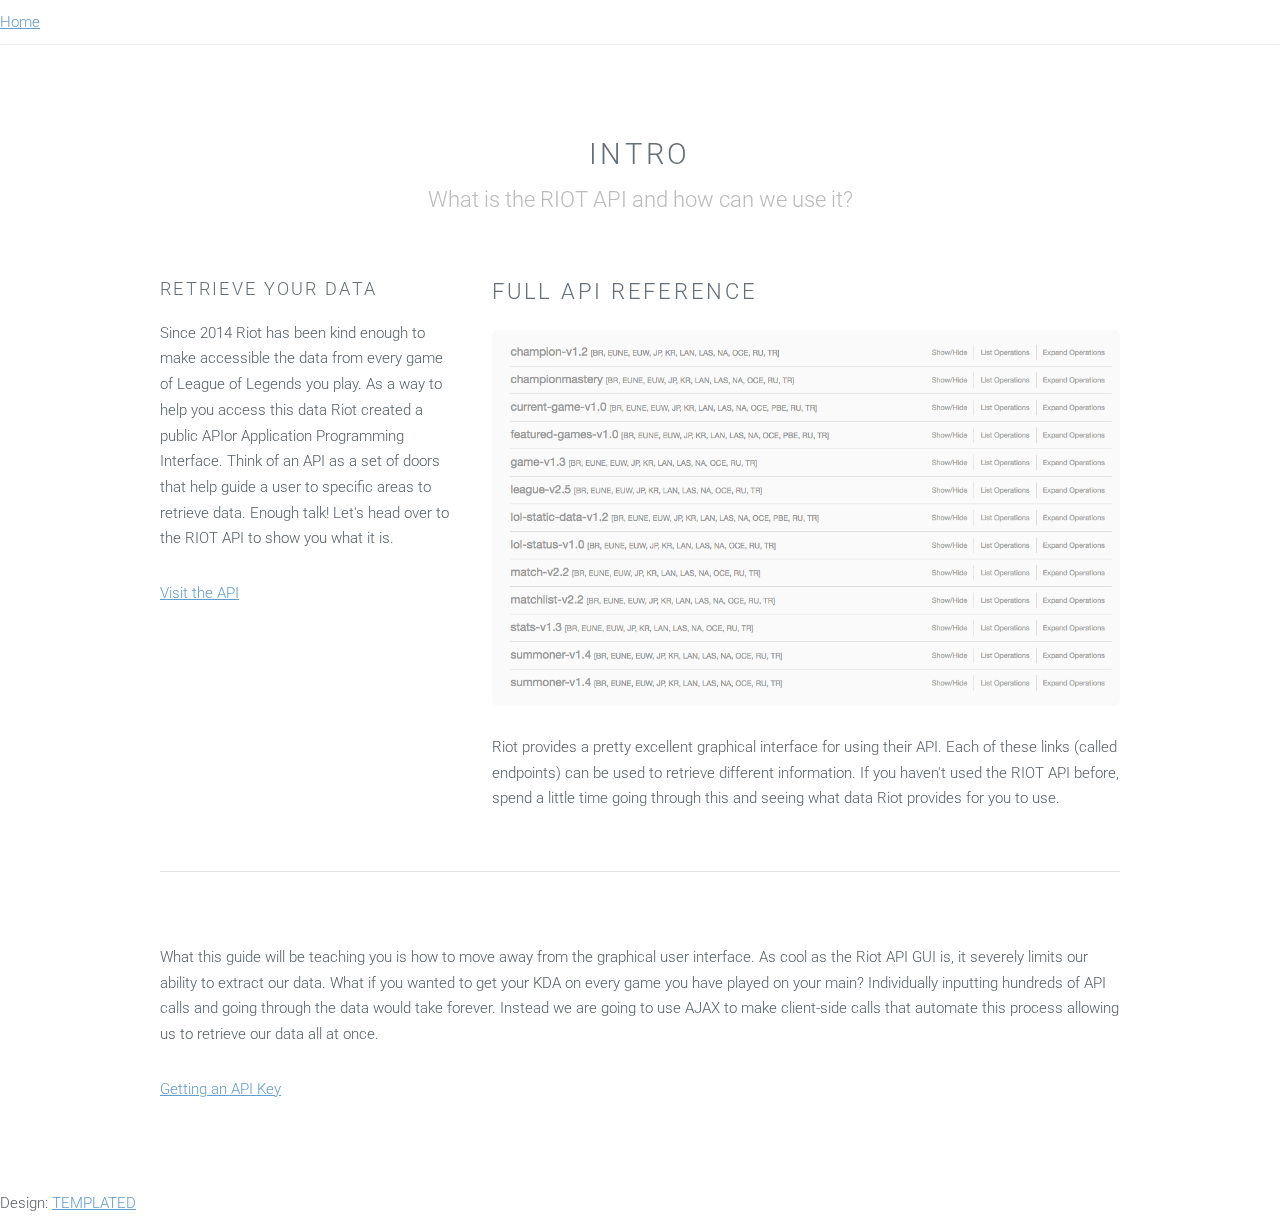
<file: intro.html>
<!DOCTYPE HTML>
<!--
	Ion by TEMPLATED
	templated.co @templatedco
	Released for free under the Creative Commons Attribution 3.0 license (templated.co/license)
-->
<html>
	<head>
		<title>Intro</title>
		<meta http-equiv="content-type" content="text/html; charset=utf-8" />
		<meta name="description" content="" />
		<meta name="keywords" content="" />
		<!--[if lte IE 8]><script src="js/html5shiv.js"></script><![endif]-->
		<script src="js/jquery.min.js"></script>
		<script src="js/skel.min.js"></script>
		<script src="js/skel-layers.min.js"></script>
		<script src="js/init.js"></script>
		<noscript>
			<link rel="stylesheet" href="css/skel.css" />
			<link rel="stylesheet" href="css/style.css" />
			<link rel="stylesheet" href="css/style-xlarge.css" />
		</noscript>
	</head>
	<body id="top">

		<!-- Header -->
			<header id="header" class="skel-layers-fixed">
				<nav id="nav">
					<ul>
						<li><a href="index.html">Home</a></li>
					</ul>
				</nav>
			</header>

		<!-- Main -->
			<section id="main" class="wrapper style1">
				<header class="major">
					<h2>Intro</h2>
					<p>What is the RIOT API and how can we use it? </p>
				</header>
				<div class="container">
					<div class="row">
						<div class="4u">
							<section>
								<h3>Retrieve Your Data</h3>
								<p> Since 2014 Riot has been kind enough to make accessible the data from every game of League of Legends you play. As a way to help you access this data Riot created a public APIor Application Programming Interface. Think of an API as a set of doors that help guide a user to specific areas to retrieve data. Enough talk! Let's head over to the RIOT API to show you what it is. </p>
								<ul class="actions">
									<li><a href="https://developer.riotgames.com" class="button alt">Visit the API</a></li>
								</ul>
							</section>

						</div>
						<div class="8u skel-cell-important">
							<section>
								<h2>Full API Reference</h2>
								<a href="#" class="image fit"><img src="images/APIref.jpg" alt="" /></a>
								<p> Riot provides a pretty excellent graphical interface for using their API. Each of these links (called endpoints) can be used to retrieve different information. If you haven't
									 used the RIOT API before, spend a little time going through this and seeing what data Riot provides for you to use. </p>
							</section>
						</div>
					</div>
					<hr class="major" />
					<div class="row">
						<p> What this guide will be teaching you is how to move away from the graphical user interface. As cool as the Riot API GUI is, it severely limits our ability to extract our data.
								What if you wanted to get your KDA on every game you have played on your main? Individually inputting hundreds of API calls and going through the data would take forever.
								Instead we are going to use AJAX to make client-side calls that automate this process allowing us to retrieve our data all at once.</p>
						<p><a href="APIkey.html">Getting an API Key</a><p>
						</div>
					</div>
				</div>
			</section>

		<!-- Footer -->
						</div>
					<ul class="copyright">
						<li>Design: <a href="http://templated.co">TEMPLATED</a></li>
					</ul>

	</body>
</html>
</file>
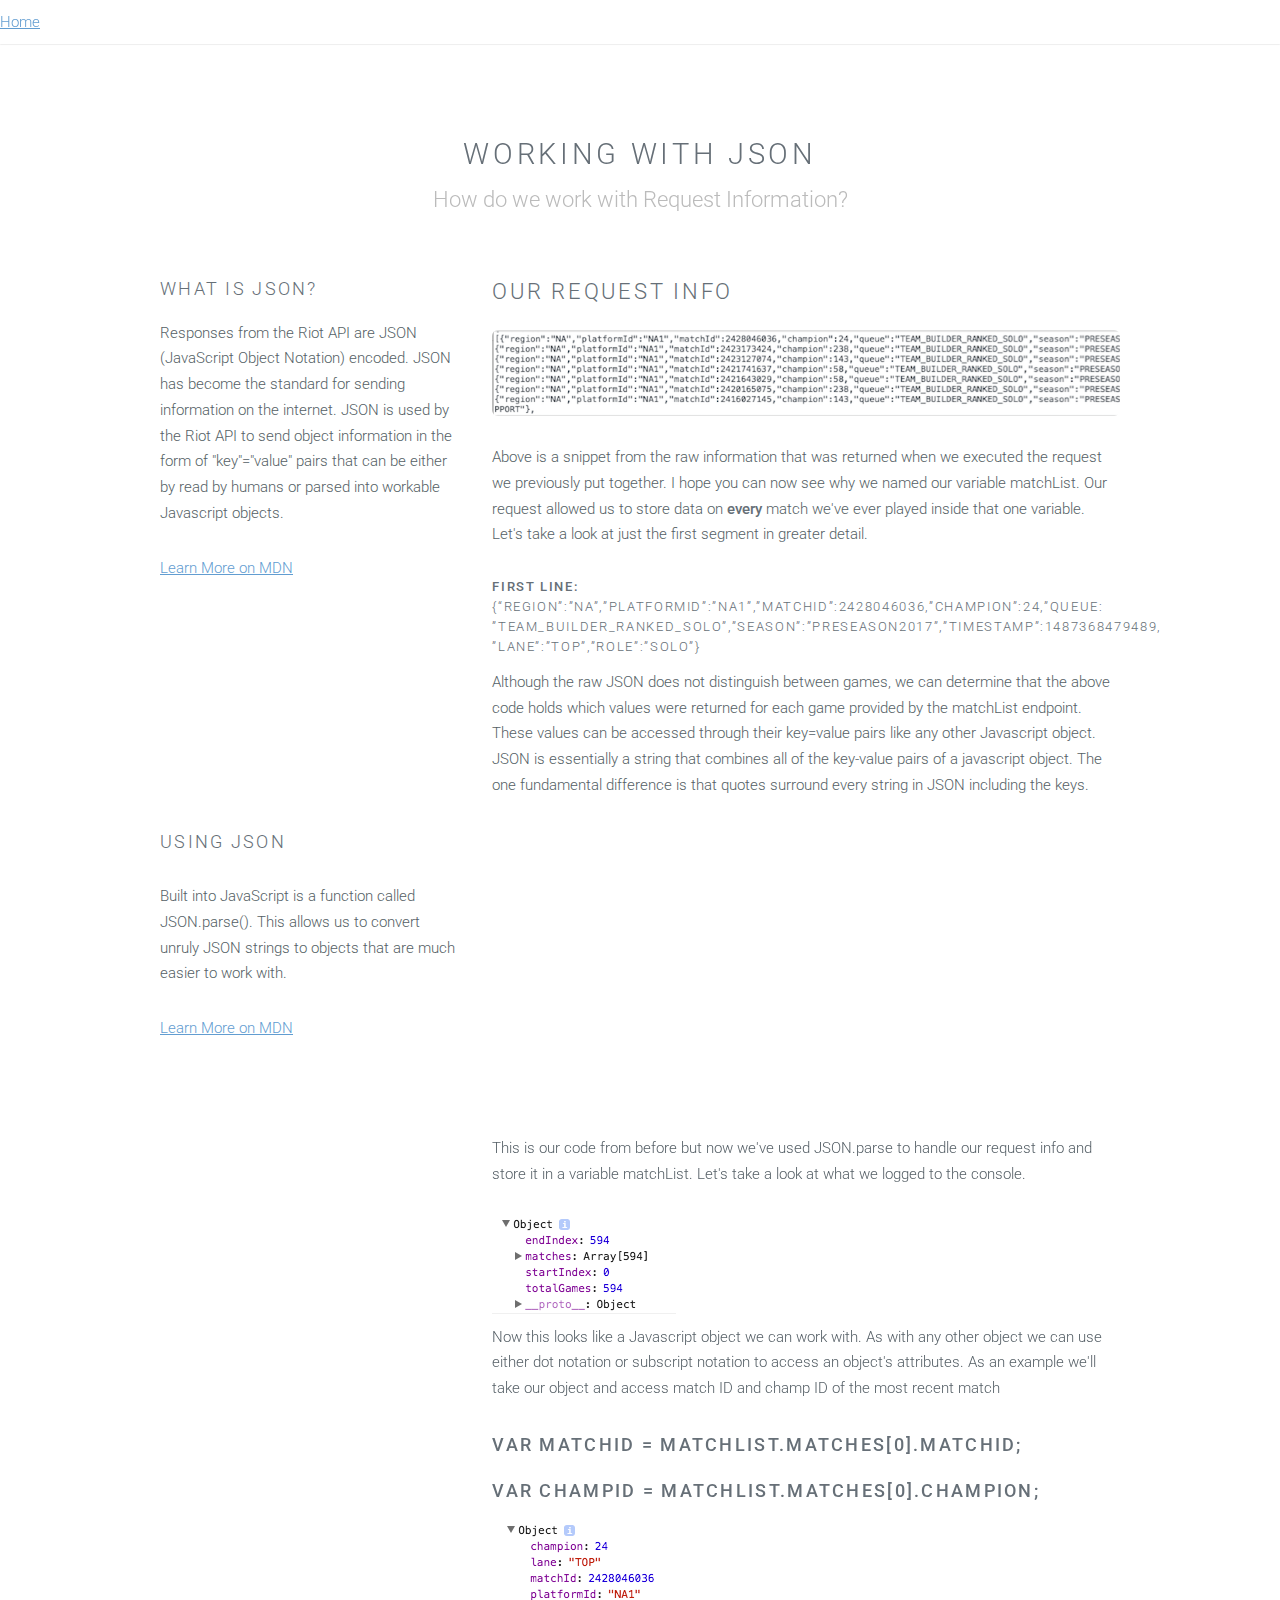
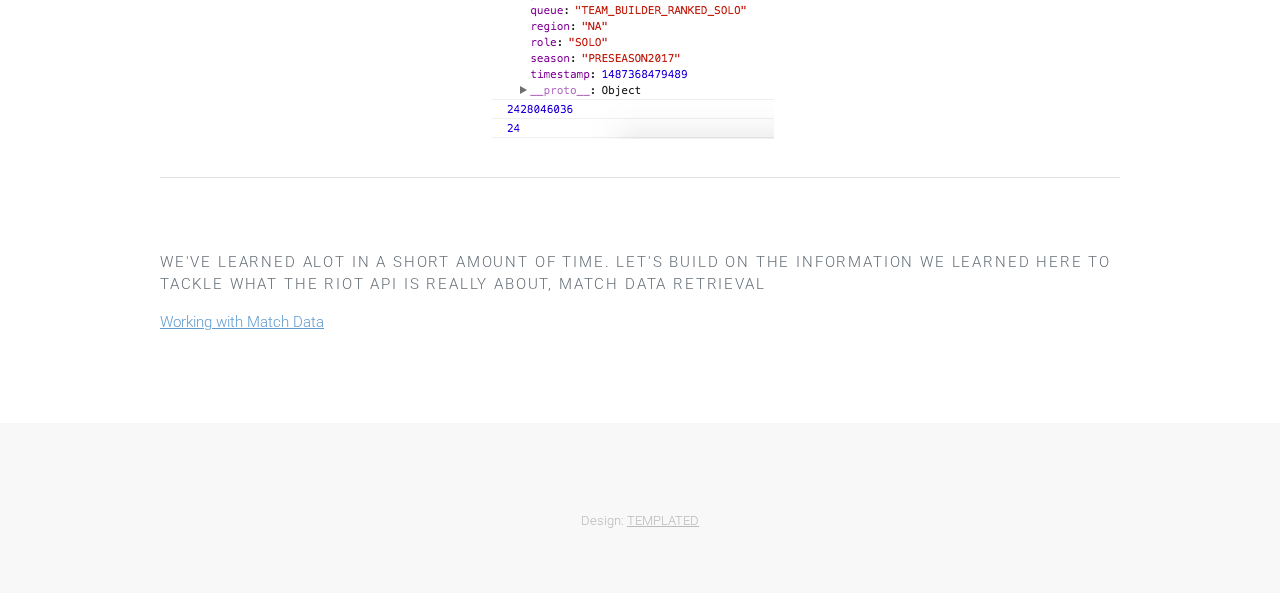
<file: JSON.html>
<!DOCTYPE HTML>
<!--
	Ion by TEMPLATED
	templated.co @templatedco
	Released for free under the Creative Commons Attribution 3.0 license (templated.co/license)
-->
<html>
	<head>
		<title>JSON</title>
		<meta http-equiv="content-type" content="text/html; charset=utf-8" />
		<meta name="description" content="" />
		<meta name="keywords" content="" />
		<!--[if lte IE 8]><script src="js/html5shiv.js"></script><![endif]-->
		<script src="js/jquery.min.js"></script>
		<script src="js/skel.min.js"></script>
		<script src="js/skel-layers.min.js"></script>
		<script src="js/init.js"></script>
		<noscript>
			<link rel="stylesheet" href="css/skel.css" />
			<link rel="stylesheet" href="css/style.css" />
			<link rel="stylesheet" href="css/style-xlarge.css" />
		</noscript>
	</head>
	<body id="top">

		<!-- Header -->
			<header id="header" class="skel-layers-fixed">
				<nav id="nav">
					<ul>
						<li><a href="index.html">Home</a></li>
					</ul>
				</nav>
			</header>

		<!-- Main -->
			<section id="main" class="wrapper style1">
				<header class="major">
					<h2>Working with JSON</h2>
					<p>How do we work with Request Information?</p>
				</header>
				<div class="container">
					<div class="row">
					  <div class="4u">
					    <section>
					      <h3> What is JSON? </h3>
					      <p>Responses from the Riot API are JSON (JavaScript Object Notation) encoded. JSON has become the standard for sending information on the internet. JSON is used by the Riot API to send object information in the form of "key"="value" pairs that can be either by read by humans or parsed into workable Javascript objects. </p>
					      <ul class="actions">
					        <li><a href="https://developer.mozilla.org/en-US/docs/Web/JavaScript/Reference/Global_Objects/JSON" class="button alt">Learn More on MDN</a></li>
					      </ul>
					    </section>
					  </div>
					  <div class="8u skel-cell-important">
							<section>
								<h2>Our Request Info</h2>
								<a href="#" class="image fit"><img src="images/rawJsonShort.jpg" alt="" /></a>
								<p> Above is a snippet from the raw information that was returned when we executed the request we previously put together. I hope you can now see why we named our variable matchList. Our request allowed us to store data on <strong> every </strong> match we've ever played inside that one variable. Let's take a look at just the first segment in greater detail.</p>
								<h5> <strong> First Line: </strong>
									{“region”:”NA”,”platformId”:”NA1”,”matchId”:2428046036,”champion”:24,”queue: ”TEAM_BUILDER_RANKED_SOLO”,”season”:”PRESEASON2017”,”timestamp”:1487368479489, ”lane”:”TOP”,”role”:”SOLO”} </h5>
								<p> Although the raw JSON does not distinguish between games, we can determine that the above code holds which values were returned for each game provided by the matchList endpoint. These values can be accessed through their key=value pairs like any other Javascript object. JSON is essentially a string that combines all of the key-value pairs of a javascript object. The one fundamental difference is that quotes surround every string in JSON including the keys.</p>
							</section>
						</div>
				  </div>
					<div class="row">
					  <div class="4u">
					    <section>
					      <h3>Using JSON</h3>
					      <p><p> Built into JavaScript is a function called JSON.parse(). This allows us to convert unruly JSON strings to objects that are much easier to work with. </p>
					      <ul class="actions">
					        <li><a href="https://developer.mozilla.org/en-US/docs/Web/JavaScript/Reference/Global_Objects/JSON/parse" class="button alt">Learn More on MDN</a></li>
					      </ul>
					    </section>
					  </div>
					  <div class="8u skel-cell-important">
					    <section>
								<iframe width="100%" height="300" src="//jsfiddle.net/akshaysu/ct5uave2/2/embedded/js/" allowfullscreen="allowfullscreen" frameborder="0"></iframe>
								<p> This is our code from before but now we've used JSON.parse to handle our request info and store it in a variable matchList. Let's take a look at what we logged to the console. </p>
								<a href="#" ><img src="images/matchList.jpg" alt="" /></a>
								<p> Now this looks like a Javascript object we can work with. As with any other object we can use either dot notation or subscript notation to access an object's attributes. As an example we'll take our object and access match ID and champ ID of the most recent match </p>
								<h3> <strong> var matchID = matchList.matches[0].matchId; </strong> </h3>
								<h3> <strong> var champID = matchList.matches[0].champion; </strong> </h3>
								<a href="#" ><img src="images/dotNotation.jpg" alt="" /></a>
					    </section>
					  </div>
					</div>

					<!-- Insert new blocks above here -->
					<hr class="major" />
					<div class="row">
						<h4> We've learned alot in a short amount of time. Let's build on the information we learned here to tackle what the Riot API is really about, match data retrieval</h4>
						<p><a href="match.html">Working with Match Data</a></p>
					</div>
				</div>
			</section>

		<!-- Footer -->
			<footer id="footer">
				<div class="container">
					<div class="row double">
						<div class="6u">
							<div class="row collapse-at-2">
								<div class="6u">
								</div>
							</div>
						</div>

					</div>
					<ul class="copyright">
						<li>Design: <a href="http://templated.co">TEMPLATED</a></li>
					</ul>
				</div>
			</footer>

	</body>
</html>
</file>
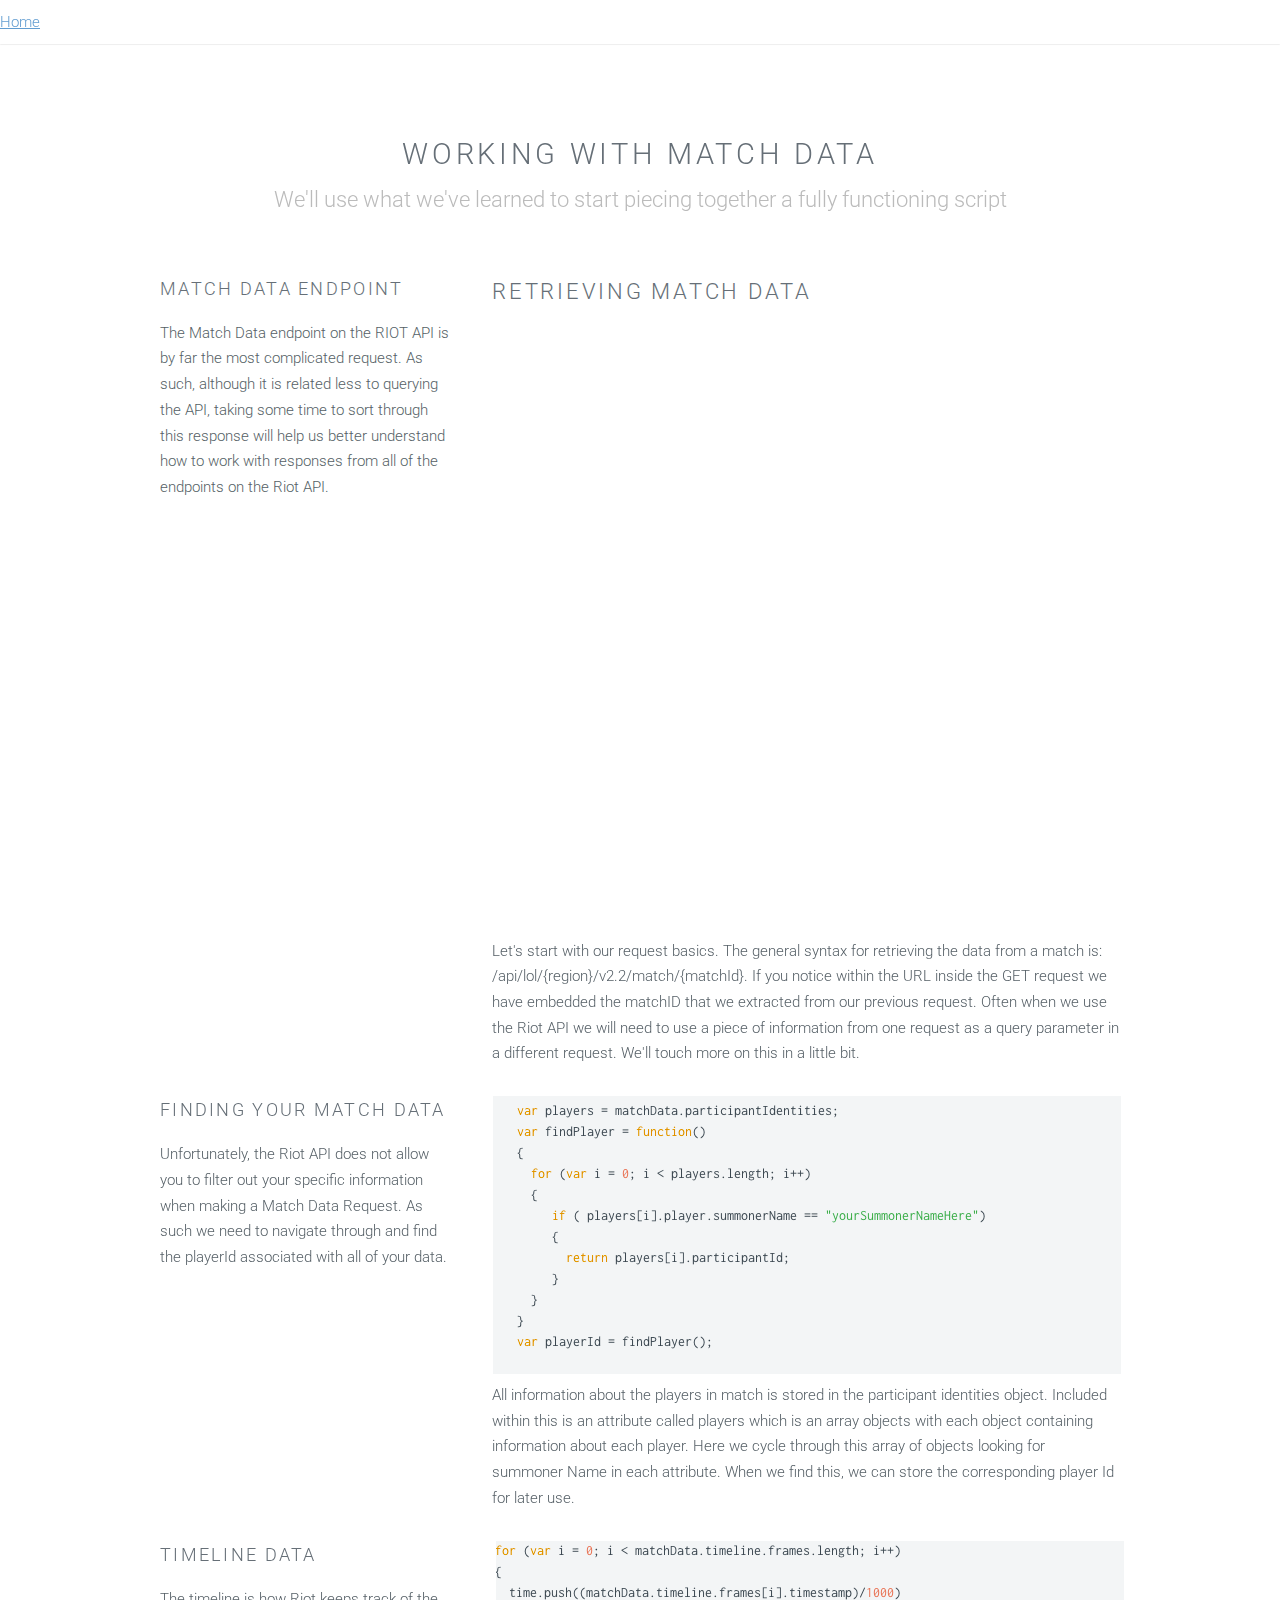
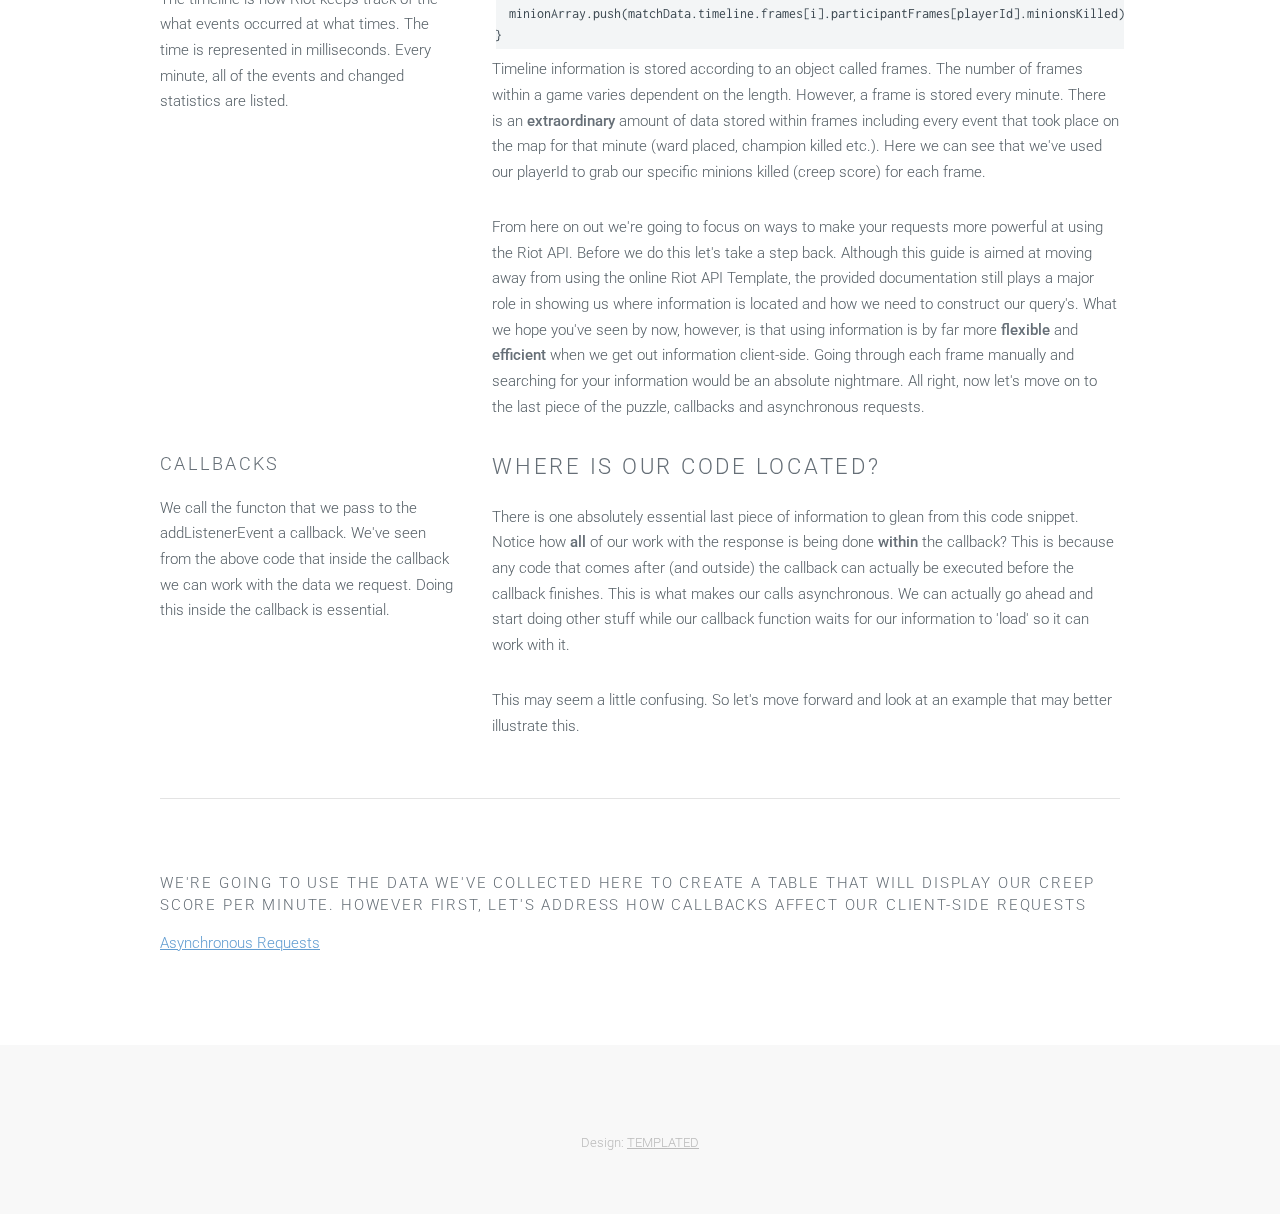
<file: match.html>
<!DOCTYPE HTML>
<!--
	Ion by TEMPLATED
	templated.co @templatedco
	Released for free under the Creative Commons Attribution 3.0 license (templated.co/license)
-->
<html>
	<head>
		<title>Match Data</title>
		<meta http-equiv="content-type" content="text/html; charset=utf-8" />
		<meta name="description" content="" />
		<meta name="keywords" content="" />
		<!--[if lte IE 8]><script src="js/html5shiv.js"></script><![endif]-->
		<script src="js/jquery.min.js"></script>
		<script src="js/skel.min.js"></script>
		<script src="js/skel-layers.min.js"></script>
		<script src="js/init.js"></script>
		<noscript>
			<link rel="stylesheet" href="css/skel.css" />
			<link rel="stylesheet" href="css/style.css" />
			<link rel="stylesheet" href="css/style-xlarge.css" />
		</noscript>
	</head>
	<body id="top">

		<!-- Header -->
			<header id="header" class="skel-layers-fixed">
				<nav id="nav">
					<ul>
						<li><a href="index.html">Home</a></li>
					</ul>
				</nav>
			</header>

		<!-- Main -->
			<section id="main" class="wrapper style1">
				<header class="major">
					<h2>Working with Match Data</h2>
					<p>We'll use what we've learned to start piecing together a fully functioning script</p>
				</header>
				<div class="container">
					<div class="row">
					  <div class="4u">
					    <section>
					      <h3>Match Data Endpoint</h3>
					      <p> The Match Data endpoint on the RIOT API is by far the most complicated request. As such, although it is related less to querying the API, taking some time to sort through this response will help us better understand how to work with responses from all of the endpoints on the Riot API.</p>
					    </section>
					  </div>
					  <div class="8u skel-cell-important">
					    <section>
					      <h2>Retrieving Match Data</h2>
								<iframe width="100%" height="600" src="//jsfiddle.net/akshaysu/mfshtv2g/embedded/js/" allowfullscreen="allowfullscreen" frameborder="0"></iframe>
					      <p> Let's start with our request basics. The general syntax for retrieving the data from a match is: /api/lol/{region}/v2.2/match/{matchId}. If you notice within the URL inside the GET request we have embedded the matchID that we extracted from our previous request. Often when we use the Riot API we will need to use a piece of information from one request as a query parameter in a different request. We'll touch more on this in a little bit. </p>
					    </section>
						</div>
					</div>
					<div class="row">
					  <div class="4u">
					    <section>
					      <h3>Finding your Match Data</h3>
					      <p>Unfortunately, the Riot API does not allow you to filter out your specific information when making a Match Data Request. As such we need to navigate through and find the playerId associated with all of your data. </p>
					    </section>
					  </div>
					  <div class="8u skel-cell-important">
					    <section>
					      <a href="#" ><img src="images/findplayer.jpg" alt="" /></a>
					      <p> All information about the players in match is stored in the participant identities object. Included within this is an attribute called players which is an array objects with each object containing information about each player. Here we cycle through this array of objects looking for summoner Name in each attribute. When we find this, we can store the corresponding player Id for later use. </p>
					    </section>
					  </div>
					</div>
					<div class="row">
					  <div class="4u">
					    <section>
					      <h3>Timeline Data</h3>
					      <p>The timeline is how Riot keeps track of the what events occurred at what times. The time is represented in milliseconds. Every minute, all of the events and changed statistics are listed. </p>
				           </section>
					  </div>
					  <div class="8u skel-cell-important">
					    <section>
					      <a href="#" ><img src="images/timelineinfo.jpg" alt="" /></a>
					      <p> Timeline information is stored according to an object called frames. The number of frames within a game varies dependent on the length. However, a frame is stored every minute. There is an <strong> extraordinary </strong> amount of data stored within frames including every event that took place on the map for that minute (ward placed, champion killed etc.). Here we can see that we've used our playerId to grab our specific minions killed (creep score) for each frame. </p>
					     <p> From here on out we're going to focus on ways to make your requests more powerful at using the Riot API. Before we do this let's take a step back. Although this guide is aimed at moving away from using the online Riot API Template, the provided documentation still plays a major role in showing us where information is located and how we need to construct our query's. What we hope you've seen by now, however, is that using information is by far more <strong> flexible </strong> and <strong> efficient </strong> when we get out information client-side. Going through each frame manually and searching for your information would be an absolute nightmare. All right, now let's move on to the last piece of the puzzle, callbacks and asynchronous requests.   </p> 
						  </section>
					  </div>
					</div>
					<div class="row">
					  <div class="4u">
					    <section>
								<h3>Callbacks</h3>
								<p> We call the functon that we pass to the addListenerEvent a callback. We've seen from the above code that inside the callback we can work with the data we request. Doing this inside the callback is essential. </p>
					    </section>
					  </div>
					  <div class="8u skel-cell-important">
					    <section>
					      <h2>Where is Our Code Located?</h2>
								<p> There is one absolutely essential last piece of information to glean from this code snippet. Notice how <strong> all </strong> of our work with the response is being done <strong> within </strong> the callback? This is because any code that comes after (and outside) the callback can actually be executed before the callback finishes. This is what makes our calls asynchronous. We can actually go ahead and start doing other stuff while our callback function waits for our information to 'load' so it can work with it.</p>
								<p> This may seem a little confusing. So let's move forward and look at an example that may better illustrate this. </p>
					    </section>
					  </div>
					</div>
					<!-- Insert new blocks above here -->
					<hr class="major" />
					<div class="row">
						<h4> We're going to use the data we've collected here to create a table that will display our creep score per minute. However first, let's address how callbacks affect our client-side requests </h4>
						<p><a href="asynchronous.html">Asynchronous Requests </a></p>
					</div>
				</div>
			</section>

		<!-- Footer -->
			<footer id="footer">
				<div class="container">
					<div class="row double">
						<div class="6u">
							<div class="row collapse-at-2">
								<div class="6u">
								</div>
							</div>
						</div>

					</div>
					<ul class="copyright">
						<li>Design: <a href="http://templated.co">TEMPLATED</a></li>
					</ul>
				</div>
			</footer>

	</body>
</html>
</file>
<file: css/style-xlarge.css>
/*
	Ion by TEMPLATED
	templated.co @templatedco
	Released for free under the Creative Commons Attribution 3.0 license (templated.co/license)
*/

/* Basic */

	body, input, select, textarea {
		font-size: 12pt;
	}

/* Banner */

	#banner {
		padding: 9em 0;
	}
</file>
<file: css/skel.css>
/* Resets (http://meyerweb.com/eric/tools/css/reset/ | v2.0 | 20110126 | License: none (public domain)) */

	html,body,div,span,applet,object,iframe,h1,h2,h3,h4,h5,h6,p,blockquote,pre,a,abbr,acronym,address,big,cite,code,del,dfn,em,img,ins,kbd,q,s,samp,small,strike,strong,sub,sup,tt,var,b,u,i,center,dl,dt,dd,ol,ul,li,fieldset,form,label,legend,table,caption,tbody,tfoot,thead,tr,th,td,article,aside,canvas,details,embed,figure,figcaption,footer,header,hgroup,menu,nav,output,ruby,section,summary,time,mark,audio,video{margin:0;padding:0;border:0;font-size:100%;font:inherit;vertical-align:baseline;}article,aside,details,figcaption,figure,footer,header,hgroup,menu,nav,section{display:block;}body{line-height:1;}ol,ul{list-style:none;}blockquote,q{quotes:none;}blockquote:before,blockquote:after,q:before,q:after{content:'';content:none;}table{border-collapse:collapse;border-spacing:0;}body{-webkit-text-size-adjust:none}

/* Box Model */

	*, *:before, *:after {
		-moz-box-sizing: border-box;
		-webkit-box-sizing: border-box;
		box-sizing: border-box;
	}

/* Container */

	body {
		/* min-width: (containers) */
		min-width: 1200px;
	}

	.container {
		margin-left: auto;
		margin-right: auto;
		
		/* width: (containers) */
		width: 1200px;
	}

	/* Modifiers */
	
		.container.small {
			/* width: (containers) * 0.75; */
			width: 900px;
		}

		.container.big {
			width: 100%;

			/* max-width: (containers) * 1.25; */
			max-width: 1500px;

			/* min-width: (containers); */
			min-width: 1200px;
		}

/* Grid */

	.\31 2u { width: 100% }
	.\31 1u { width: 91.6666666667% }
	.\31 0u { width: 83.3333333333% }
	.\39 u { width: 75% }
	.\38 u { width: 66.6666666667% }
	.\37 u { width: 58.3333333333% }
	.\36 u { width: 50% }
	.\35 u { width: 41.6666666667% }
	.\34 u { width: 33.3333333333% }
	.\33 u { width: 25% }
	.\32 u { width: 16.6666666667% }
	.\31 u { width: 8.3333333333% }
	.\-11u { margin-left: 91.6666666667% }
	.\-10u { margin-left: 83.3333333333% }
	.\-9u { margin-left: 75% }
	.\-8u { margin-left: 66.6666666667% }
	.\-7u { margin-left: 58.3333333333% }
	.\-6u { margin-left: 50% }
	.\-5u { margin-left: 41.6666666667% }
	.\-4u { margin-left: 33.3333333333% }
	.\-3u { margin-left: 25% }
	.\-2u { margin-left: 16.6666666667% }
	.\-1u { margin-left: 8.3333333333% }

	/* Rows */

		.row > * {
			float: left;
		}

		.row:after {
			content: '';
			display: block;
			clear: both;
			height: 0;
		}

		.row:first-child > * {
			padding-top: 0 !important;
		}

		.row.uniform > * > :first-child {
			margin-top: 0;
		}

		.row.uniform > * > :last-child {
			margin-bottom: 0;
		}

		/* Normal */

			.row > * {
				/* padding-left: (gutters.vertical) */
				padding-left: 4em;
			}

			.row + .row > * {
				/* padding: (gutters.horizontal) 0 0 (gutters.vertical) */
				padding: 0 0 0 4em;
			}

			.row {
				/* margin-left: -(gutters.vertical) */
				margin-left: -4em;
			}

			.row + .row.uniform > * {
				/* padding: (gutters.vertical) 0 0 (gutters.vertical) */
				padding: 4em 0 0 4em;
			}

		/* Flush */

			.row.flush > * {
				padding-left: 0;
			}

			.row + .row.flush > * {
				padding: 0;
			}

			.row.flush {
				margin-left: 0;
			}

			.row + .row.uniform.flush > * {
				padding: 0;
			}

		/* Quarter */

			.row.quarter > * {
				/* padding-left: (gutters.vertical * 0.25) */
				padding-left: 1em;
			}

			.row + .row.quarter > * {
				/* padding: (gutters.horizontal * 0.25) 0 0 (gutters.vertical * 0.25) */
				padding: 0 0 0 1em;
			}

			.row.quarter {
				/* margin-left: -(gutters.vertical * 0.25) */
				margin-left: -1em;
			}

			.row + .row.uniform.quarter > * {
				/* padding: (gutters.vertical * 0.25) 0 0 (gutters.vertical * 0.25) */
				padding: 1em 0 0 1em;
			}

		/* Half */

			.row.half > * {
				/* padding-left: (gutters.vertical * 0.5) */
				padding-left: 2em;
			}

			.row + .row.half > * {
				/* padding: (gutters.horizontal * 0.5) 0 0 (gutters.vertical * 0.5) */
				padding: 0 0 0 2em;
			}

			.row.half {
				/* margin-left: -(gutters.vertical * 0.5) */
				margin-left: -2em;
			}

			.row + .row.uniform.half > * {
				/* padding: (gutters.vertical * 0.5) 0 0 (gutters.vertical * 0.5) */
				padding: 2em 0 0 2em;
			}

		/* One and (a) Half */

			.row.oneandhalf > * {
				/* padding-left: (gutters.vertical * 1.5) */
				padding-left: 6em;
			}

			.row + .row.oneandhalf > * {
				/* padding: (gutters.horizontal * 1.5) 0 0 (gutters.vertical * 1.5) */
				padding: 0 0 0 6em;
			}

			.row.oneandhalf {
				/* margin-left: -(gutters.vertical * 1.5) */
				margin-left: -6em;
			}

			.row + .row.uniform.oneandhalf > * {
				/* padding: (gutters.vertical * 1.5) 0 0 (gutters.vertical * 1.5) */
				padding: 6em 0 0 6em;
			}

		/* Double */

			.row.double > * {
				/* padding-left: (gutters.vertical * 2) */
				padding-left: 8em;
			}

			.row + .row.double > * {
				/* padding: (gutters.horizontal * 2) 0 0 (gutters.vertical * 2) */
				padding: 0 0 0 8em;
			}

			.row.double {
				/* margin-left: -(gutters.vertical * 2) */
				margin-left: -8em;
			}

			.row + .row.uniform.double > * {
				/* padding: (gutters.vertical * 2) 0 0 (gutters.vertical * 2) */
				padding: 8em 0 0 8em;
			}
</file>
<file: css/style.css>
@charset "UTF-8";
@import url(font-awesome.min.css);
@import url("http://fonts.googleapis.com/css?family=Roboto:500,300");

/*
	Ion by TEMPLATED
	templated.co @templatedco
	Released for free under the Creative Commons Attribution 3.0 license (templated.co/license)
*/

/* Basic */

	body {
		background: #fff;
	}

	body, input, select, textarea {
		color: #555f66;
		font-family: "Roboto", Helvetica, sans-serif;
		font-size: 14pt;
		font-weight: 300;
		line-height: 1.75em;
	}

	a {
		color: #629DD1;
		text-decoration: underline;
	}

		a:hover {
			text-decoration: none;
		}

	strong, b {
		color: #666f77;
		font-weight: 500;
	}

	em, i {
		font-style: italic;
	}

	p {
		margin: 0 0 2em 0;
	}

	h1, h2, h3, h4, h5, h6 {
		color: #666f77;
		font-weight: 300;
		line-height: 1em;
		margin: 0 0 1em 0;
		text-transform: uppercase;
		letter-spacing: 0.125em;
	}

		h1 a, h2 a, h3 a, h4 a, h5 a, h6 a {
			color: inherit;
			text-decoration: none;
		}

	h2 {
		font-size: 1.5em;
		line-height: 1.5em;
	}

	h3 {
		font-size: 1.25em;
		line-height: 1.5em;
	}

	h4 {
		font-size: 1em;
		line-height: 1.5em;
	}

	h5 {
		font-size: 0.9em;
		line-height: 1.5em;
	}

	h6 {
		font-size: 0.7em;
		line-height: 1.5em;
	}

	sub {
		font-size: 0.8em;
		position: relative;
		top: 0.5em;
	}

	sup {
		font-size: 0.8em;
		position: relative;
		top: -0.5em;
	}

	hr {
		border: 0;
		border-bottom: solid 1px rgba(144, 144, 144, 0.25);
		margin: 3em 0;
	}

		hr.major {
			margin: 2em 0 5em 0;
		}

	blockquote {
		border-left: solid 4px rgba(144, 144, 144, 0.25);
		font-style: italic;
		margin: 0 0 2em 0;
		padding: 0.5em 0 0.5em 2em;
	}

	code {
		background: rgba(144, 144, 144, 0.075);
		border-radius: 6px;
		border: solid 1px rgba(144, 144, 144, 0.25);
		font-family: "Courier New", monospace;
		font-size: 0.9em;
		margin: 0 0.25em;
		padding: 0.25em 0.65em;
	}

	pre {
		-webkit-overflow-scrolling: touch;
		font-family: "Courier New", monospace;
		font-size: 0.9em;
		margin: 0 0 2em 0;
		overflow-x: auto;
	}

		pre code {
			display: block;
			line-height: 1.75em;
			padding: 1em 1.5em;
		}

	.align-left {
		text-align: left;
	}

	.align-center {
		text-align: center;
	}

	.align-right {
		text-align: right;
	}

/* Section/Article */

	section.special, article.special {
		text-align: center;
	}

	header p {
		color: #bbb;
		position: relative;
		margin: 0 0 1.5em 0;
	}

	header h2 + p {
		font-size: 1.25em;
		margin-top: -1em;
		line-height: 1.5em;
	}

	header h3 + p {
		font-size: 1.1em;
		margin-top: -0.85em;
		line-height: 1.5em;
	}

	header h4 + p,
	header h5 + p,
	header h6 + p {
		font-size: 0.9em;
		margin-top: -0.75em;
		line-height: 1.5em;
	}

	header.major {
		text-align: center;
		margin: 0 0 4em 0;
	}

		header.major h2 {
			font-size: 2em;
		}

		header.major h2 + p {
			font-size: 1.5em;
			margin: -1em 0 2em 0;
		}

/* Box - styling applied to any box. Boxes on main page are around three links */


	.box {
		border-radius: 6px;
		border: solid 1px rgba(144, 144, 144, 0.25);
		margin-bottom: 2em;
		padding: 3em 2em;
	}

		.box > :last-child,
		.box > :last-child > :last-child,
		.box > :last-child > :last-child > :last-child {
			margin-bottom: 0;
		}

		.box.alt {
			border: 0;
			border-radius: 0;
			padding: 0;
		}


/* Icon */

	.icon {
		text-decoration: none;
		border-bottom: none;
		position: relative;
	}

		.icon:before {
			-moz-osx-font-smoothing: grayscale;
			-webkit-font-smoothing: antialiased;
			font-family: FontAwesome;
			font-style: normal;
			font-weight: normal;
			text-transform: none !important;
		}

		.icon > .label {
			display: none;
		}

		.icon.major {
			display: inline-block;
			margin: 0 0 1.25em 0;
			color: #ffffff;
			background: #629DD1;
			width: 3em;
			height: 3em;
			font-size: 2em;
			text-align: center;
			line-height: 3em;
			border-radius: 100%;
			box-shadow: 0 0 0 10px #fff, 0 0 0 11px rgba(144, 144, 144, 0.25);
		}

/* Image */

	.image {
		border-radius: 6px;
		border: 0;
		display: inline-block;
		position: relative;
	}

		.image img {
			border-radius: 6px;
			display: block;
		}

		.image.left {
			float: left;
			padding: 0 1.5em 1em 0;
			top: 0.25em;
		}

		.image.right {
			float: right;
			padding: 0 0 1em 1.5em;
			top: 0.25em;
		}

		.image.fit {
			display: block;
			margin: 0 0 2em 0;
			width: 100%;
		}

			.image.fit img {
				display: block;
				width: 100%;
			}

/* Wrapper */

	.wrapper {
		padding: 6em 0 4em 0;
	}

		.wrapper.style1 {
			background: #fff;
			color: #555f66;
		}

		.wrapper.style1.introLink
		{
			width: 50%;
			margin: 0 auto;
		}


		.wrapper.style1 h3 a:hover {
			text-decoration: underline;
		}


		.wrapper.style2 {
			background: #192024;
			color: #c5c7c8;
		}

			.wrapper.style2 h2, .wrapper.style2 h3, .wrapper.style2 h4, .wrapper.style2 h5, .wrapper.style2 h6 {
				color: #ffffff;
			}

			.wrapper.style2 header p {
				color: #a3a5a7;
			}

			.wrapper.style2 .button.alt {
				box-shadow: inset 0 0 0 1px rgba(144, 144, 144, 0.75);
				color: #ffffff !important;
			}

				.wrapper.style2 .button.alt:hover {
					background-color: rgba(144, 144, 144, 0.275);
				}

				.wrapper.style2 .button.alt:active {
					background-color: rgba(144, 144, 144, 0.4);
				}

				.wrapper.style2 .button.alt.icon:before {
					color: #a3a5a7;
				}

/* Header */

	#skel-layers-wrapper {
		padding-top: 3em;
	}

	#header {
		background: #fff;
		color: #555f66;
		cursor: default;
		height: 3em;
		left: 0;
		line-height: 3em;
		position: fixed;
		top: 0;
		width: 100%;
		z-index: 10000;
		box-shadow: 0 0 0.1em 0 rgba(0, 0, 0, 0.25);
	}

		#header h1 {
			color: #666f77;
			font-weight: 500;
			height: inherit;
			left: 1.25em;
			line-height: inherit;
			margin: 0;
			padding: 0;
			position: absolute;
			top: 0;
		}

			#header h1 a {
				font-size: 1.25em;
			}

		#header .container {
			position: relative;
		}

			#header .container h1 {
				left: 0;
			}

			#header .container nav {
				right: 0;
			}

/* Banner */

	#banner {
		background-color: #666666;
		/*background-image: url("../images/banner.jpg");*/
		background-size: cover;
		background-position: center center;
		background-repeat: no-repeat;
		color: #d8d8d8;
		padding: 14em 0;
		text-align: center;
		position: relative;
	}

		#banner:before {
			content: '';
			position: absolute;
			left: 0;
			top: 0;
			width: 100%;
			height: 100%;
			background: rgba(64, 72, 80, 0.25);
		}

		#banner .inner {
			position: relative;
			z-index: 1;
		}

			#banner .inner :last-child {
				margin-bottom: 0;
			}

		#banner h2, #banner h3, #banner h4, #banner h5, #banner h6 {
			color: #ffffff;
		}

		#banner .button.alt {
			box-shadow: inset 0 0 0 1px rgba(144, 144, 144, 0.75);
			color: #ffffff !important;
		}

			#banner .button.alt:hover {
				background-color: rgba(144, 144, 144, 0.275);
			}

			#banner .button.alt:active {
				background-color: rgba(144, 144, 144, 0.4);
			}

			#banner .button.alt.icon:before {
				color: #c1c1c1;
			}

		#banner .button {
			min-width: 12em;
		}

		#banner h2 {
			font-size: 3.5em;
			line-height: 1em;
			margin: 0 0 0.5em 0;
			padding: 0;
		}

		#banner p {
			font-size: 1.5em;
			margin-bottom: 2em;
		}

			#banner p a {
				color: #ffffff;
				text-decoration: none;
			}

/* Footer */

	#footer {
		background: #f8f8f8;
		padding: 4em 0 6em 0;
	}

		#footer a {
			color: inherit;
		}

		#footer .copyright {
			color: #bbb;
			font-size: 0.9em;
			margin: 2em 0 0 0;
			padding: 0;
			text-align: center;
		}

			#footer .copyright li {
				border-left: solid 1px rgba(144, 144, 144, 0.25);
				display: inline-block;
				list-style: none;
				margin-left: 1.5em;
				padding-left: 1.5em;
			}

				#footer .copyright li:first-child {
					border-left: 0;
					margin-left: 0;
					padding-left: 0;
				}

		#footer .icons a {
			color: #bbb;
		}
</file>
<file: css/style2.css>
@charset "UTF-8";
@import url(font-awesome.min.css);
@import url("http://fonts.googleapis.com/css?family=Roboto:500,300");

/*
	Ion by TEMPLATED
	templated.co @templatedco
	Released for free under the Creative Commons Attribution 3.0 license (templated.co/license)
*/

/* Basic */

	body {
		background: #fff;
	}

	body, input, select, textarea {
		color: #555f66;
		font-family: "Roboto", Helvetica, sans-serif;
		font-size: 14pt;
		font-weight: 300;
		line-height: 1.75em;
	}

	a {
		color: #629DD1;
		text-decoration: underline;
	}

		a:hover {
			text-decoration: none;
		}

	strong, b {
		color: #666f77;
		font-weight: 500;
	}

	em, i {
		font-style: italic;
	}

	p {
		margin: 0 0 2em 0;
	}

	h1, h2, h3, h4, h5, h6 {
		color: #666f77;
		font-weight: 300;
		line-height: 1em;
		margin: 0 0 1em 0;
		text-transform: uppercase;
		letter-spacing: 0.125em;
	}

		h1 a, h2 a, h3 a, h4 a, h5 a, h6 a {
			color: inherit;
			text-decoration: none;
		}

	h2 {
		font-size: 1.5em;
		line-height: 1.5em;
	}

	h3 {
		font-size: 1.25em;
		line-height: 1.5em;
	}

	h4 {
		font-size: 1em;
		line-height: 1.5em;
	}

	h5 {
		font-size: 0.9em;
		line-height: 1.5em;
	}

	h6 {
		font-size: 0.7em;
		line-height: 1.5em;
	}

	sub {
		font-size: 0.8em;
		position: relative;
		top: 0.5em;
	}

	ol {
    background: #ff9999;
	}


	sup {
		font-size: 0.8em;
		position: relative;
		top: -0.5em;
	}

	hr {
		border: 0;
		border-bottom: solid 1px rgba(144, 144, 144, 0.25);
		margin: 3em 0;
	}

		hr.major {
			margin: 2em 0 5em 0;
		}

	blockquote {
		border-left: solid 4px rgba(144, 144, 144, 0.25);
		font-style: italic;
		margin: 0 0 2em 0;
		padding: 0.5em 0 0.5em 2em;
	}

	code {
		background: rgba(144, 144, 144, 0.075);
		border-radius: 6px;
		border: solid 1px rgba(144, 144, 144, 0.25);
		font-family: "Courier New", monospace;
		font-size: 0.9em;
		margin: 0 0.25em;
		padding: 0.25em 0.65em;
	}

	pre {
		-webkit-overflow-scrolling: touch;
		font-family: "Courier New", monospace;
		font-size: 0.9em;
		margin: 0 0 2em 0;
		overflow-x: auto;
	}

		pre code {
			display: block;
			line-height: 1.75em;
			padding: 1em 1.5em;
		}

	.align-left {
		text-align: left;
	}

	.align-center {
		text-align: center;
	}

	.align-right {
		text-align: right;
	}

/* Section/Article */

	section.special, article.special {
		text-align: center;
	}

	header p {
		color: #bbb;
		position: relative;
		margin: 0 0 1.5em 0;
	}

	header h2 + p {
		font-size: 1.25em;
		margin-top: -1em;
		line-height: 1.5em;
	}

	header h3 + p {
		font-size: 1.1em;
		margin-top: -0.85em;
		line-height: 1.5em;
	}

	header h4 + p,
	header h5 + p,
	header h6 + p {
		font-size: 0.9em;
		margin-top: -0.75em;
		line-height: 1.5em;
	}

	header.major {
		text-align: center;
		margin: 0 0 4em 0;
	}

		header.major h2 {
			font-size: 2em;
		}

		header.major h2 + p {
			font-size: 1.5em;
			margin: -1em 0 2em 0;
		}

/* Box - styling applied to any box. Boxes on main page are around three links */


	.box {
		border-radius: 6px;
		border: solid 1px rgba(144, 144, 144, 0.25);
		margin-bottom: 2em;
		padding: 3em 2em;
	}

		.box > :last-child,
		.box > :last-child > :last-child,
		.box > :last-child > :last-child > :last-child {
			margin-bottom: 0;
		}

		.box.alt {
			border: 0;
			border-radius: 0;
			padding: 0;
		}


/* Icon */

	.icon {
		text-decoration: none;
		border-bottom: none;
		position: relative;
	}

		.icon:before {
			-moz-osx-font-smoothing: grayscale;
			-webkit-font-smoothing: antialiased;
			font-family: FontAwesome;
			font-style: normal;
			font-weight: normal;
			text-transform: none !important;
		}

		.icon > .label {
			display: none;
		}

		.icon.major {
			display: inline-block;
			margin: 0 0 1.25em 0;
			color: #ffffff;
			background: #629DD1;
			width: 3em;
			height: 3em;
			font-size: 2em;
			text-align: center;
			line-height: 3em;
			border-radius: 100%;
			box-shadow: 0 0 0 10px #fff, 0 0 0 11px rgba(144, 144, 144, 0.25);
		}

/* Image */

	.image {
		border-radius: 6px;
		border: 0;
		display: inline-block;
		position: relative;
	}

		.image img {
			border-radius: 6px;
			display: block;
		}

		.image.left {
			float: left;
			padding: 0 1.5em 1em 0;
			top: 0.25em;
		}

		.image.right {
			float: right;
			padding: 0 0 1em 1.5em;
			top: 0.25em;
		}

		.image.fit {
			display: block;
			margin: 0 0 2em 0;
			width: 100%;
		}

			.image.fit img {
				display: block;
				width: 100%;
			}

/* Wrapper */

	.wrapper {
		padding: 6em 0 4em 0;
	}

		.wrapper.style1 {
			background: #fff;
			color: #555f66;
		}

		.wrapper.style1.introLink
		{
			width: 50%;
			margin: 0 auto;
		}


		.wrapper.style1 h3 a:hover {
			text-decoration: underline;
		}


		.wrapper.style2 {
			background: #192024;
			color: #c5c7c8;
		}

			.wrapper.style2 h2, .wrapper.style2 h3, .wrapper.style2 h4, .wrapper.style2 h5, .wrapper.style2 h6 {
				color: #ffffff;
			}

			.wrapper.style2 header p {
				color: #a3a5a7;
			}

			.wrapper.style2 .button.alt {
				box-shadow: inset 0 0 0 1px rgba(144, 144, 144, 0.75);
				color: #ffffff !important;
			}

				.wrapper.style2 .button.alt:hover {
					background-color: rgba(144, 144, 144, 0.275);
				}

				.wrapper.style2 .button.alt:active {
					background-color: rgba(144, 144, 144, 0.4);
				}

				.wrapper.style2 .button.alt.icon:before {
					color: #a3a5a7;
				}

/* Header */

	#skel-layers-wrapper {
		padding-top: 3em;
	}

	#header {
		background: #fff;
		color: #555f66;
		cursor: default;
		height: 3em;
		left: 0;
		line-height: 3em;
		position: fixed;
		top: 0;
		width: 100%;
		z-index: 10000;
		box-shadow: 0 0 0.1em 0 rgba(0, 0, 0, 0.25);
	}

		#header h1 {
			color: #666f77;
			font-weight: 500;
			height: inherit;
			left: 1.25em;
			line-height: inherit;
			margin: 0;
			padding: 0;
			position: absolute;
			top: 0;
		}

			#header h1 a {
				font-size: 1.25em;
			}

		#header .container {
			position: relative;
		}

			#header .container h1 {
				left: 0;
			}

			#header .container nav {
				right: 0;
			}

/* Banner */

	#banner {
		background-color: #666666;
		/*background-image: url("../images/banner.jpg");*/
		background-size: cover;
		background-position: center center;
		background-repeat: no-repeat;
		color: #d8d8d8;
		padding: 14em 0;
		text-align: center;
		position: relative;
	}

		#banner:before {
			content: '';
			position: absolute;
			left: 0;
			top: 0;
			width: 100%;
			height: 100%;
			background: rgba(64, 72, 80, 0.25);
		}

		#banner .inner {
			position: relative;
			z-index: 1;
		}

			#banner .inner :last-child {
				margin-bottom: 0;
			}

		#banner h2, #banner h3, #banner h4, #banner h5, #banner h6 {
			color: #ffffff;
		}

		#banner .button.alt {
			box-shadow: inset 0 0 0 1px rgba(144, 144, 144, 0.75);
			color: #ffffff !important;
		}

			#banner .button.alt:hover {
				background-color: rgba(144, 144, 144, 0.275);
			}

			#banner .button.alt:active {
				background-color: rgba(144, 144, 144, 0.4);
			}

			#banner .button.alt.icon:before {
				color: #c1c1c1;
			}

		#banner .button {
			min-width: 12em;
		}

		#banner h2 {
			font-size: 3.5em;
			line-height: 1em;
			margin: 0 0 0.5em 0;
			padding: 0;
		}

		#banner p {
			font-size: 1.5em;
			margin-bottom: 2em;
		}

			#banner p a {
				color: #ffffff;
				text-decoration: none;
			}

/* Footer */

	#footer {
		background: #f8f8f8;
		padding: 4em 0 6em 0;
	}

		#footer a {
			color: inherit;
		}

		#footer .copyright {
			color: #bbb;
			font-size: 0.9em;
			margin: 2em 0 0 0;
			padding: 0;
			text-align: center;
		}

			#footer .copyright li {
				border-left: solid 1px rgba(144, 144, 144, 0.25);
				display: inline-block;
				list-style: none;
				margin-left: 1.5em;
				padding-left: 1.5em;
			}

				#footer .copyright li:first-child {
					border-left: 0;
					margin-left: 0;
					padding-left: 0;
				}

		#footer .icons a {
			color: #bbb;
		}
</file>
